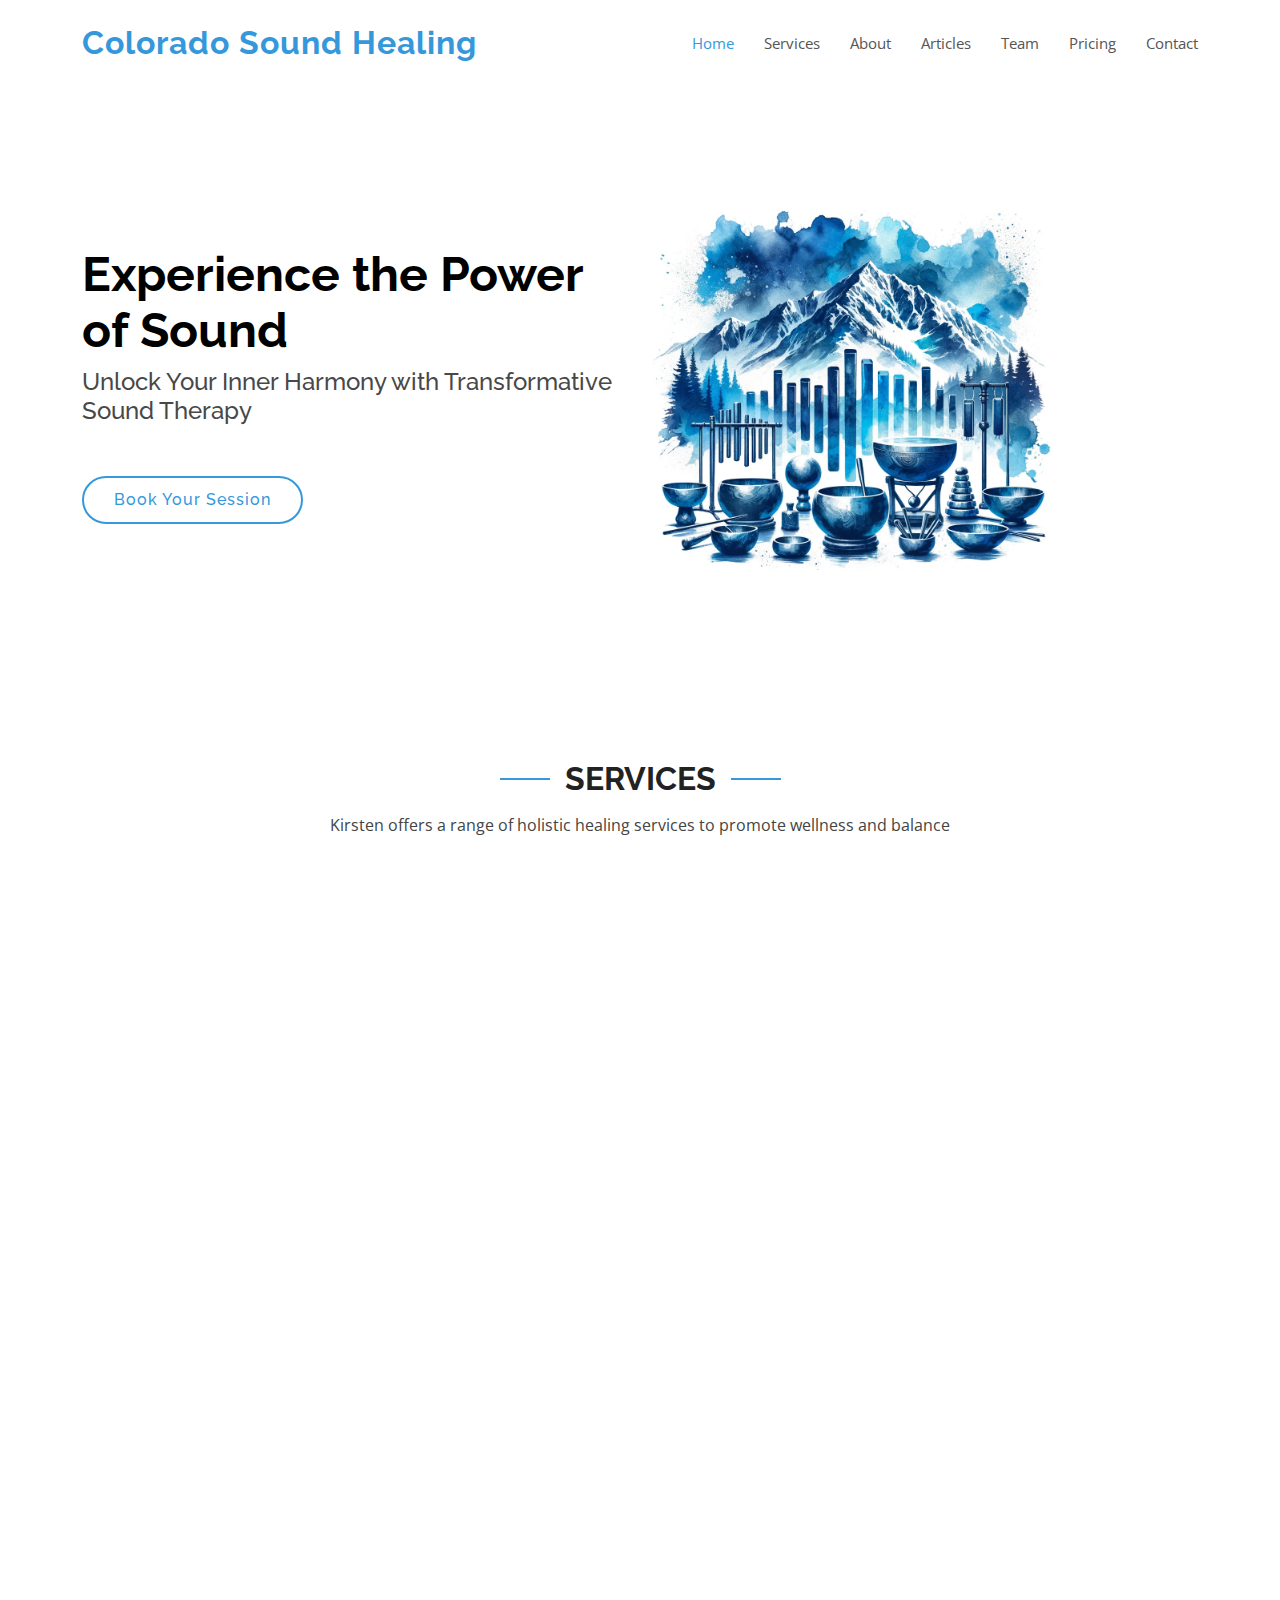
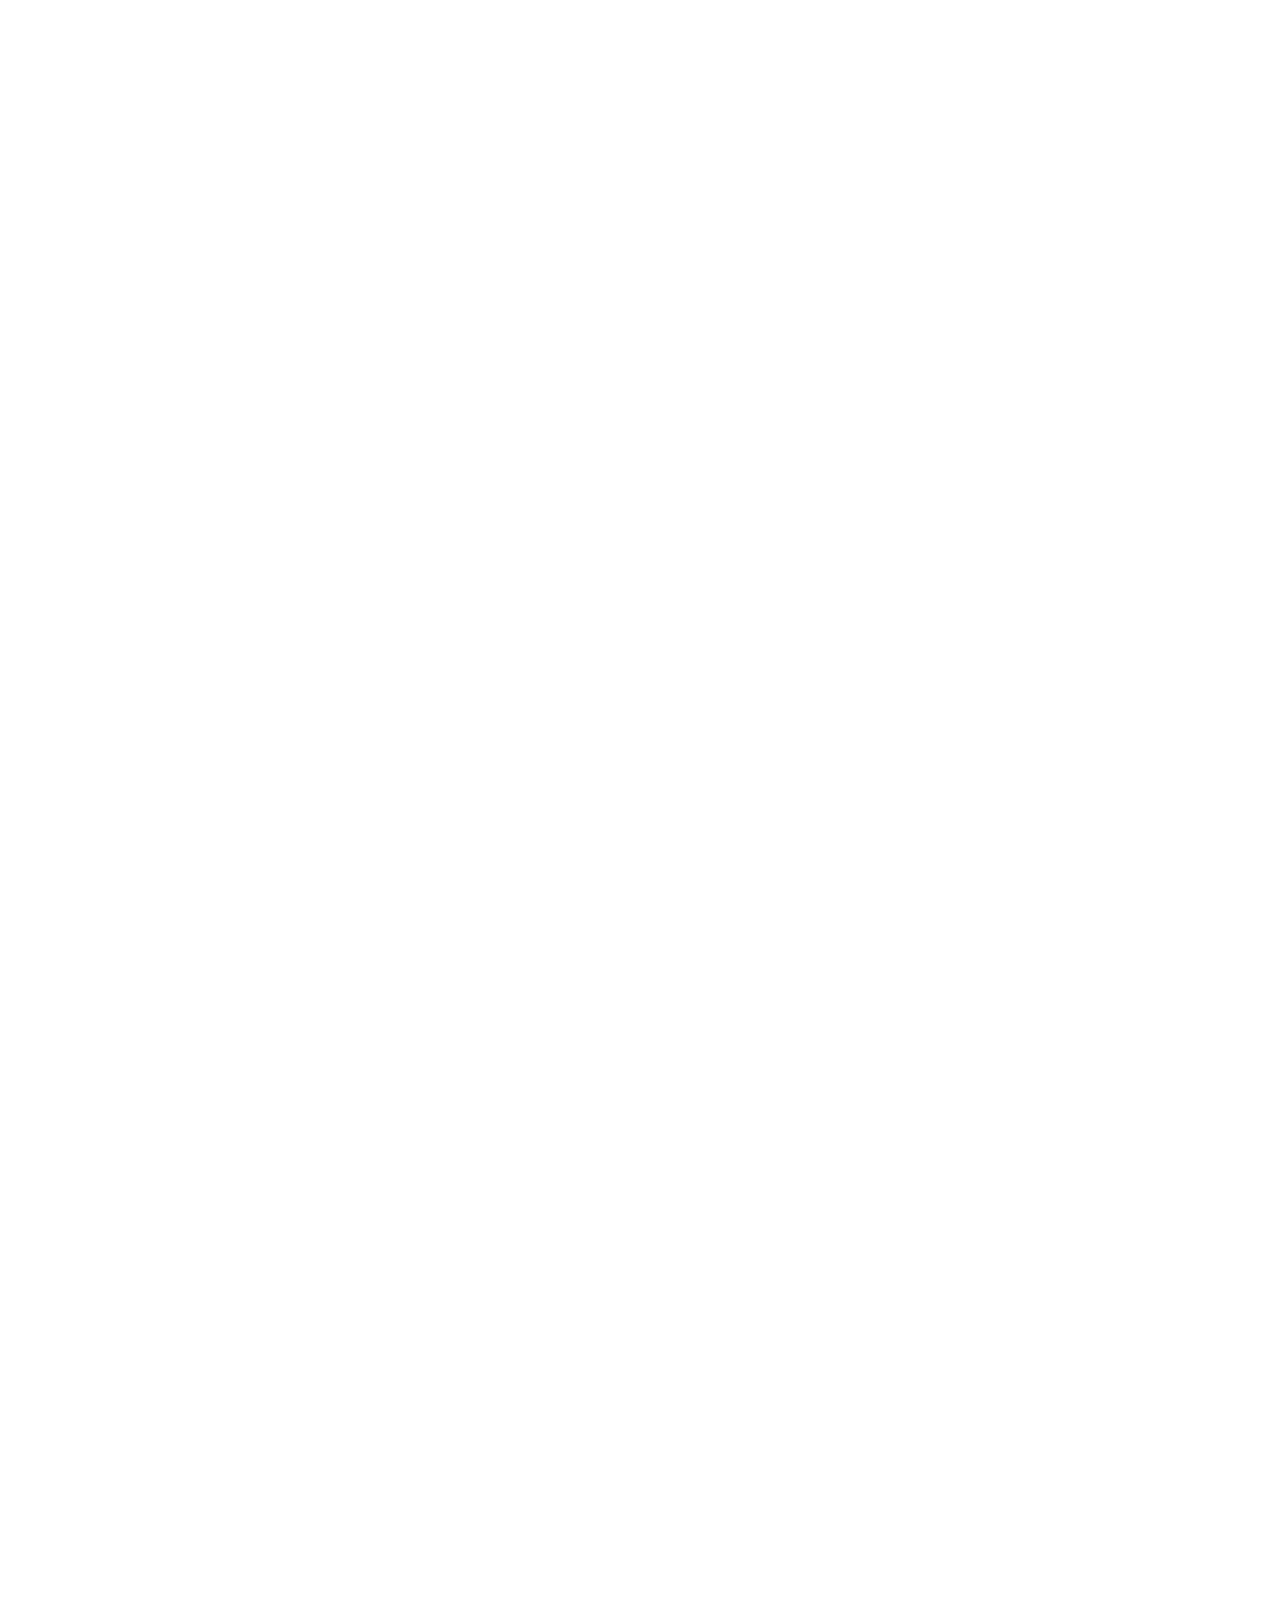
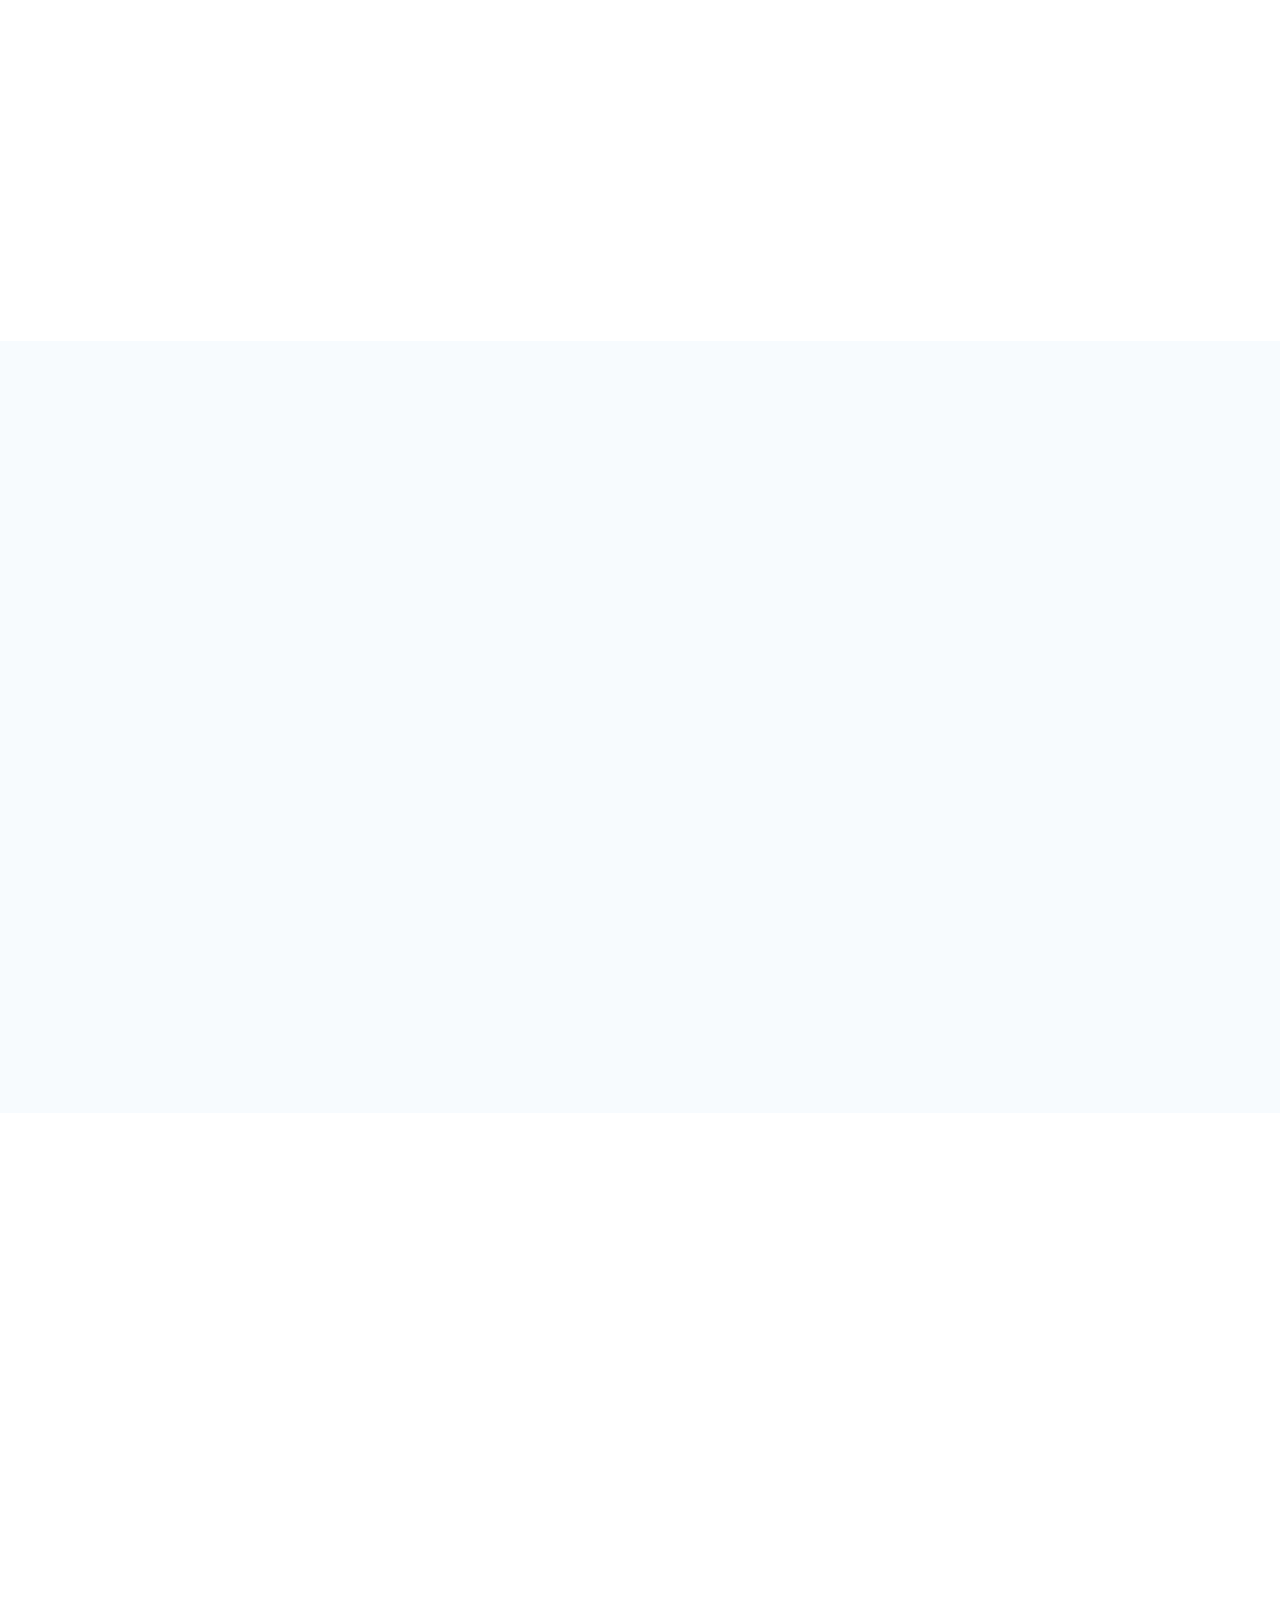
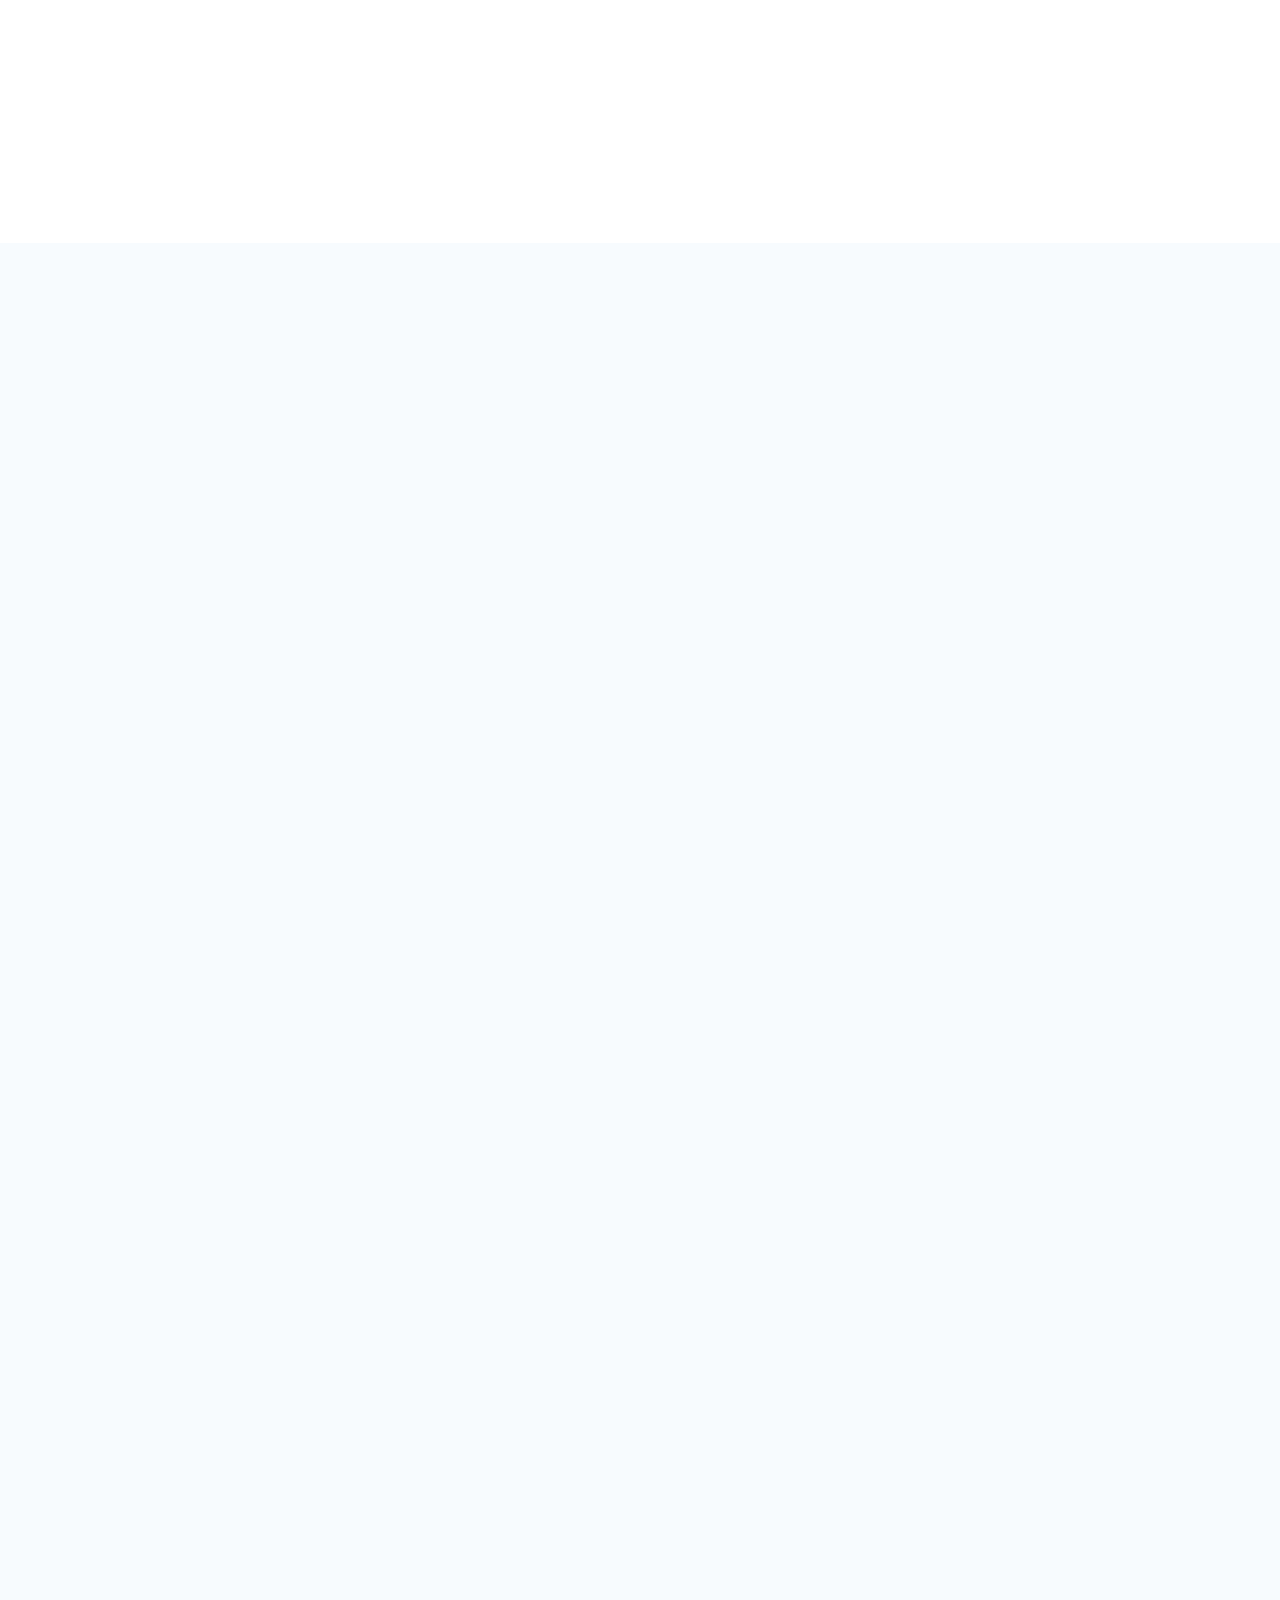
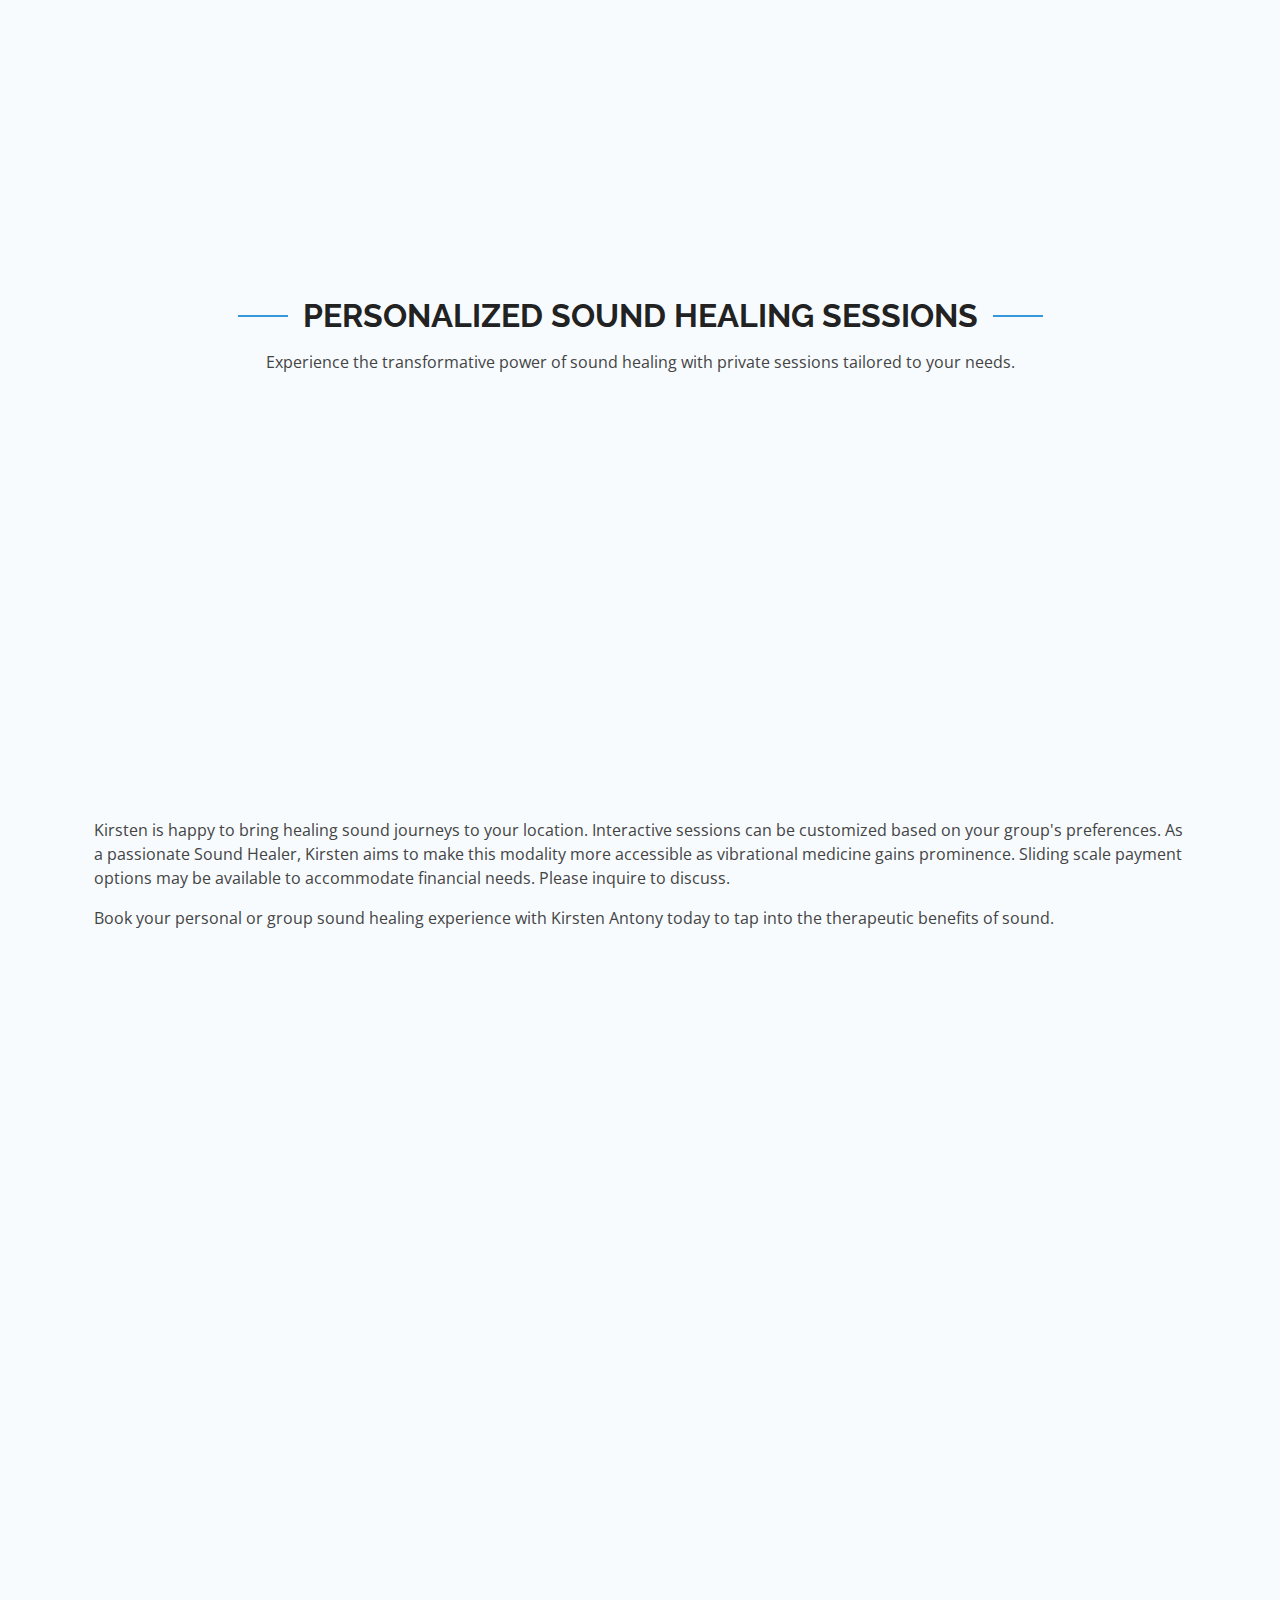
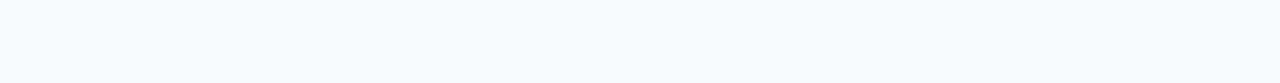
<file: index.html>
<!DOCTYPE html>
<html lang="en">

<head>
  <meta charset="utf-8">
  <meta content="width=device-width, initial-scale=1.0" name="viewport">

  <title>Vesperr Bootstrap Template - Index</title>
  <meta content="" name="description">
  <meta content="" name="keywords">

  <!-- Favicons -->
  <link href="assets/img/favi.png" rel="icon">
  <link href="assets/img/favi.png" rel="apple-touch-icon">

  <!-- Google Fonts -->
  <link href="https://fonts.googleapis.com/css?family=Open+Sans:300,300i,400,400i,600,600i,700,700i|Raleway:300,300i,400,400i,500,500i,600,600i,700,700i|Poppins:300,300i,400,400i,500,500i,600,600i,700,700i" rel="stylesheet">

  <!-- Vendor CSS Files -->
  <link href="assets/vendor/aos/aos.css" rel="stylesheet">
  <link href="assets/vendor/bootstrap/css/bootstrap.min.css" rel="stylesheet">
  <link href="assets/vendor/bootstrap-icons/bootstrap-icons.css" rel="stylesheet">
  <link href="assets/vendor/boxicons/css/boxicons.min.css" rel="stylesheet">
  <link href="assets/vendor/glightbox/css/glightbox.min.css" rel="stylesheet">
  <link href="assets/vendor/remixicon/remixicon.css" rel="stylesheet">
  <link href="assets/vendor/swiper/swiper-bundle.min.css" rel="stylesheet">

  <!-- Template Main CSS File -->
  <link href="assets/css/style.css" rel="stylesheet">

  <!DOCTYPE html>
<html lang="en">

<head>
  <meta charset="UTF-8">
  <meta name="viewport" content="width=device-width, initial-scale=1.0">
  <title>Colorado Sound Healing - Transformative Sound Therapy in the Rockies</title>
  <meta name="description" content="Experience the transformative power of sound healing with Kirsten Antony, a passionate nurse and skilled sound healer. Offering personalized sessions, group sound baths, and holistic healing services in Littleton, Colorado.">
  <meta name="keywords" content="sound healing, sound therapy, holistic healing, vibrational medicine, singing bowls, gongs, chimes, in-home foot care, complementary therapies, wellness workshops, Littleton, Colorado">
  <!-- Add other meta tags, stylesheets, and scripts here -->
</head>

<body>

  <!-- ======= Header ======= -->
  <header id="header" class="fixed-top d-flex align-items-center">
    <div class="container d-flex align-items-center justify-content-between">

      <div class="logo">
        <div class="logo">
          <h1><a href="index.html" style="font-size: 32px; color: #3498db;">Colorado Sound Healing</a></h1>
          <!-- Uncomment below if you prefer to use an image logo -->
          <!-- <a href="index.html"><img src="assets/img/logo.jpg" alt="Colorado Sound Healing Logo" class="img-fluid"></a>-->
        </div>
        <!-- Uncomment below if you prefer to use an image logo -->
        <!-- <a href="index.html"><img src="assets/img/logo.jpg" alt="Colorado Sound Healing Logo" class="img-fluid"></a>-->
      </div>

      <nav id="navbar" class="navbar">
        <ul>
          <li><a class="nav-link scrollto active" href="#hero">Home</a></li>
          <li><a class="nav-link scrollto" href="#services">Services</a></li>
          <li><a class="nav-link scrollto" href="#about">About</a></li>
          <li><a class="nav-link scrollto" href="#articles">Articles</a></li>
          <li><a class="nav-link scrollto" href="#team">Team</a></li>
          <li><a class="nav-link scrollto" href="#pricing">Pricing</a></li>
          <li><a class="nav-link scrollto" href="#contact">Contact</a></li>
        </ul>
        <i class="bi bi-list mobile-nav-toggle"></i>
      </nav><!-- .navbar -->

    </div>
  </header><!-- End Header -->

 <!-- ======= Hero Section ======= -->
<section id="hero" class="d-flex align-items-center">
  <div class="container">
    <div class="row">
      <div class="col-lg-6 pt-5 pt-lg-0 order-2 order-lg-1 d-flex flex-column justify-content-center">
        <h1 data-aos="fade-up">Experience the Power of Sound</h1>
        <h2 data-aos="fade-up" data-aos-delay="400">Unlock Your Inner Harmony with Transformative Sound Therapy</h2>
        <div data-aos="fade-up" data-aos-delay="800">
          <a href="#contact" class="btn-get-started scrollto" data-aos="fade-up" data-aos-delay="800">Book Your Session</a>
        </div>
      </div>
      <div class="col-lg-6 order-1 order-lg-2 hero-img" data-aos="zoom-out-left" data-aos-delay="200">
        <img src="assets/img/dallemain2.webp" class="img-fluid animated" alt="Sound Healing Illustration" style="max-width: 75%;">
        <main id="main">
      </div>
    </div>
  </div>
</section><!-- End Hero -->


    <!-- ======= Services Section ======= -->
    <section id="services" class="services">
      <div class="container">
        <div class="section-title" data-aos="fade-up">
          <h2>Services</h2>
          <p>Kirsten offers a range of holistic healing services to promote wellness and balance</p>
        </div>
        <div class="row">
          <div class="col-md-6 col-lg-3 d-flex align-items-stretch mb-5 mb-lg-0">
            <div class="icon-box" data-aos="fade-up" data-aos-delay="100">
              <div class="icon"><i class="bx bx-health"></i></div>
              <h4 class="title"><a href="">Sound Healing Sessions</a></h4>
              <p class="description">Experience the transformative power of sound through personalized healing sessions that incorporate singing bowls, gongs, and other instruments to promote deep relaxation and balance.</p>
            </div>
          </div>
          <div class="col-md-6 col-lg-3 d-flex align-items-stretch mb-5 mb-lg-0">
            <div class="icon-box" data-aos="fade-up" data-aos-delay="200">
              <div class="icon"><i class="bx bx-group"></i></div>
              <h4 class="title"><a href="">Group Sound Baths</a></h4>
              <p class="description">Immerse yourself in the healing vibrations of sound alongside others in a group setting. Kirsten creates a soothing and nurturing environment for collective relaxation and rejuvenation.</p>
            </div>
          </div>
          <div class="col-md-6 col-lg-3 d-flex align-items-stretch mb-5 mb-lg-0">
            <div class="icon-box" data-aos="fade-up" data-aos-delay="300">
              <div class="icon"><i class="bx bx-home-heart"></i></div>
              <h4 class="title"><a href="">In-Home Foot Care</a></h4>
              <p class="description">Kirsten brings her nursing expertise to provide compassionate and professional foot care services in the comfort of your own home, ensuring your feet stay healthy and well-maintained. She offers alternative foot care treatments such as tuning fork sessions and reflexology.</p>
            </div>
          </div>
          <div class="col-md-6 col-lg-3 d-flex align-items-stretch mb-5 mb-lg-0">
            <div class="icon-box" data-aos="fade-up" data-aos-delay="400">
              <div class="icon"><i class="bx bx-spa"></i></div>
              <h4 class="title"><a href="">Complementary Therapies</a></h4>
              <p class="description">Explore a variety of complementary healing modalities offered by Kirsten. Reflexology, Healing Touch, and guided meditation, to support your overall well-being and promote self-healing.</p>
            </div>
          </div>
        </div>
        <div class="row mt-5">
          <div class="col-md-6 col-lg-3 d-flex align-items-stretch mb-5 mb-lg-0">
            <div class="icon-box" data-aos="fade-up" data-aos-delay="500">
              <div class="icon"><i class="bx bx-walk"></i></div>
              <h4 class="title"><a href="">Wellness Workshops</a></h4>
              <p class="description">Attend engaging and informative workshops led by Kirsten, such as laughter yoga, where you can learn practical techniques and gain insights into holistic healing practices to enhance your overall well-being.</p>
            </div>
          </div>
          <div class="col-md-6 col-lg-3 d-flex align-items-stretch mb-5 mb-lg-0">
            <div class="icon-box" data-aos="fade-up" data-aos-delay="600">
              <div class="icon"><i class="bx bx-calendar-event"></i></div>
              <h4 class="title"><a href="">Private Events</a></h4>
              <p class="description">Invite Kirsten to bring the healing power of sound to your private events, such as retreats, corporate wellness programs, or special celebrations, creating a unique and memorable experience for your guests.</p>
            </div>
          </div>
        </div>
      </div>
    </section><!-- End Services Section -->

    <!-- ======= About Us Section ======= -->
    <section id="about" class="about">
      <div class="container">
        <div class="section-title" data-aos="fade-up">
          <h2>About Us</h2>
        </div>
        <div class="row content">
          <div class="col-lg-6" data-aos="fade-up" data-aos-delay="150">
            <p>
              At Colorado Sound Healing, we are passionate about sharing the profound benefits of sound therapy with our community. Our team of sound healers brings a wealth of experience and training in various sound healing modalities, including crystal singing bowls, gongs, tuning forks, and vocal toning. We believe that sound has the power to vibrate at frequencies that promote balance and alignment in the body, mind, and spirit. Our mission is to create a safe and nurturing space where individuals can experience the transformative power of sound and embark on a journey of self-discovery and healing.
            </p>
          </div>
          <div class="col-lg-6 pt-4 pt-lg-0" data-aos="fade-up" data-aos-delay="300">
            <p>
              Meet Kirsten Antony, Registered Nurse and Holistic Healing Practitioner. Kirsten Antony, RN, is a highly experienced healing arts professional with over 30 years practicing nursing and holistic medicine in the Denver-Metro area. Her passion is providing in-home foot care and alternative therapies to elderly populations.
            </p>
            <p>
              Kirsten launched Heel Your Feet in 2001, combining her nursing expertise with complementary modalities like reflexology, healing touch, herbalism and sound healing. She holds certificates in Alternative Medical Therapies, Complementary and Holistic Healing, and Sound Healing.
            </p>
            <p>
              Around 2016, Kirsten discovered the profound therapeutic potential of sound healing. She incorporates singing bowls, gongs, chimes and more to guide the body, mind and soul into deep relaxation. Kirsten finds joy in being of service and considers it her mission to bring health and healing to others.
            </p>
            <a href="#team" class="btn-learn-more">Learn More</a>
          </div>
        </div>
      </div>
    </section><!-- End About Us Section -->

    <!-- ======= Counts Section ======= -->
    <section id="counts" class="counts">
      <div class="container">
        <div class="row">
          <div class="image col-xl-5 d-flex align-items-stretch justify-content-center justify-content-xl-start" data-aos="fade-right" data-aos-delay="150">
            <img src="assets/img/aboutus.jpg" alt="Sound Healing Statistics" class="img-fluid">
          </div>
          <div class="col-xl-7 d-flex align-items-stretch pt-4 pt-xl-0" data-aos="fade-left" data-aos-delay="300">
            <div class="content d-flex flex-column justify-content-center">
              <div class="row">
                <div class="col-md-6 d-md-flex align-items-md-stretch">
                  <div class="count-box">
                    <i class="bi bi-emoji-smile"></i>
                    <span data-purecounter-start="0" data-purecounter-end="1000" data-purecounter-duration="1" class="purecounter"></span>
                    <p><strong>Clients Served</strong> Kirsten has touched the lives of numerous individuals through her compassionate care and holistic healing approach.</p>
                  </div>
                </div>
                <div class="col-md-6 d-md-flex align-items-md-stretch">
                  <div class="count-box">
                    <i class="bi bi-journal-richtext"></i>
                    <span data-purecounter-start="0" data-purecounter-end="200" data-purecounter-duration="1" class="purecounter"></span>
                    <p><strong>Sound Healing Sessions</strong> Kirsten has conducted a vast number of transformative sound healing sessions, helping clients achieve deep relaxation and inner peace.</p>
                  </div>
                </div>
                <div class="col-md-6 d-md-flex align-items-md-stretch">
                  <div class="count-box">
                    <i class="bi bi-clock"></i>
                    <span data-purecounter-start="0" data-purecounter-end="30" data-purecounter-duration="1" class="purecounter"></span>
                    <p><strong>Years of Experience</strong> With over three decades of experience in nursing and holistic healing, Kirsten brings a wealth of knowledge and expertise to her practice.</p>
                  </div>
                </div>
                <div class="col-md-6 d-md-flex align-items-md-stretch">
                  <div class="count-box">
                    <i class="bi bi-award"></i>
                    <span data-purecounter-start="0" data-purecounter-end="5" data-purecounter-duration="1" class="purecounter"></span>
                    <p><strong>Certifications</strong> Kirsten holds multiple certifications in sound healing, complementary therapies, and nursing, showcasing her dedication to continuous learning and professional development.</p>
                  </div>
                </div>
              </div>
            </div><!-- End .content-->
          </div>
        </div>
      </div>
    </section><!-- End Counts Section -->

    <!-- ======= Events Section ======= -->
    <section id="events" class="events">
      <div class="container">
        <div class="section-title" data-aos="fade-up">
          <h2>Events</h2>
          <p>Join Kirsten Antony for transformative sound journeys in Littleton, CO. These soothing sessions benefit The Ocean Conservancy, with all proceeds going to support their mission.</p>
          <p>Stay updated on upcoming sound healing events by following Kirsten on social media. You can also reach out to Kirsten directly at <a href="tel:+13036688992">303-668-8992</a> to discuss hosting your own group sound journey.</p>
          <p>Experience the therapeutic benefits of sound healing and help protect our oceans at the same time. Check Kirsten's social profiles to find the next scheduled community session.</p>
        </div>
      </div>
    </section><!-- End Events Section -->

    <!-- ======= Testimonials Section ======= -->
    <section id="testimonials" class="testimonials section-bg">
      <div class="container">
        <div class="section-title" data-aos="fade-up">
          <h2>Testimonials</h2>
          <p>Hear what clients have to say about their transformative experiences with Kirsten's sound healing sessions.</p>
        </div>
        <div class="testimonials-slider swiper" data-aos="fade-up" data-aos-delay="100">
          <div class="swiper-wrapper">
            <div class="swiper-slide">
              <div class="testimonial-wrap">
                <div class="testimonial-item">
                  <p>
                    <i class="bx bxs-quote-alt-left quote-icon-left"></i>
                    My first Sound Healing Session with Kirsten was with my eyes open often because I wanted to see what was making these sounds that was causing my insides to sparkle and feel childlike again. My second Sound Healing Session with Kirsten was with my eyes closed. I let those sparkles have their way with my breathing, my heartbeat, how it turned off the noise from the day's worries and fired my imagination with beauty and joy. Some refer to her sessions as a sound bath. For me, this is a rejuvenation of my mind and my soul. Can heaven be better than this?
                    <i class="bx bxs-quote-alt-right quote-icon-right"></i>
                  </p>
                  <h3>Earl B.</h3>
                </div>
              </div>
            </div><!-- End testimonial item -->
            <div class="swiper-slide">
              <div class="testimonial-wrap">
              <div class="testimonial-item">
              <p>
              <i class="bx bxs-quote-alt-left quote-icon-left"></i>
              Kirsten provides a beautiful sanctuary of sound to harmonize mind, body and spirit. Her interesting array of instruments are artfully played with a delicate, nurturing style. I felt feeling truly elevated and enlightened. Kirsten's powerful gift of sound healing translates into a vibrant experience!
              <i class="bx bxs-quote-alt-right quote-icon-right"></i>
              </p>
              <h3>Ann M.</h3>
              </div>
              </div>
              </div><!-- End testimonial item -->
              <div class="swiper-slide">
              <div class="testimonial-wrap">
              <div class="testimonial-item">
              <p>
              <i class="bx bxs-quote-alt-left quote-icon-left"></i>
              Fellow Vibrational beings- I have been on a journey to find my own vibrations in a noisy world. The world of "Sound baths, musical concerts, Crystal healings, drumming, healing vibrations" have captured my body, mind and spirit! Kirsten's journey of healing the world has found a special place in my heart. Her energies are changing how I am vibrating in this world. The Sound Baths she performs are filled with attention to the story of light & gentle healing. I have been to many "sound baths" and I can say from the TOP of my heart that her gentle rhythms create a healing space! Check out a concert- you will be glad you did!
              <i class="bx bxs-quote-alt-right quote-icon-right"></i>
              </p>
              <h3>Connie C.</h3>
              </div>
              </div>
              </div><!-- End testimonial item -->
              <div class="swiper-slide">
              <div class="testimonial-wrap">
              <div class="testimonial-item">
              <p>
              <i class="bx bxs-quote-alt-left quote-icon-left"></i>
              Kirsten's re-sounding vibrations of healing and meditative tones are transformative and transport me to inner spaces I normally can't access on my own. Kirsten has a special, intuitive touch as she brings into play the different sounds and tones of her bowls and gongs. Her symphony of resonances steeps me in a sound bath this is both restorative and exhilarating.
              <i class="bx bxs-quote-alt-right quote-icon-right"></i>
              </p>
              <h3>Ben M.</h3>
              </div>
              </div>
              </div><!-- End testimonial item -->
              <div class="swiper-slide">
              <div class="testimonial-wrap">
              <div class="testimonial-item">
              <p>
              <i class="bx bxs-quote-alt-left quote-icon-left"></i>
              You must experience the sound healing ceremony by Kirsten. She creates a rich and diverse sonic landscape with her incredible singing bowls, gongs, wave drum, crystal pyramids and more. Kirsten sets up each experience with a personal and collective intention so that the healing goes beyond the individual body. Each sound bath experience is both cleansing and rejuvenating on all levels. I highly recommend!
              <i class="bx bxs-quote-alt-right quote-icon-right"></i>
              </p>
              <h3>Alexis D.</h3>
              </div>
              </div>
              </div><!-- End testimonial item -->
              </div>
              <div class="swiper-pagination"></div>
              </div>
              </div>
              </section><!-- End Testimonials Section -->
<!-- ======= Article Section ======= -->
<section id="articles" class="articles">
  <div class="container">
    <div class="section-title" data-aos="fade-up">
      <h2>Articles</h2>
      <p>Explore our collection of informative and engaging articles</p>
    </div>
    <div class="row article-container" data-aos="fade-up" data-aos-delay="400">
      <div class="col-lg-4 col-md-6 article-item">
        <div class="article-wrap">
          <a href="https://www.myprimetimenews.com/exploring-energy-medicine-vocal-toning/#:~:text=Exploring%20Energy%20Medicine%3A%20Vocal%20Toning" target="_blank">
            <div class="article-img-wrap">
              <img src="assets/img/articlephotos/vocaltone.jpg" class="img-fluid article-img" alt="Exploring Energy Medicine: Vocal Toning">
            </div>
            <div class="article-info">
              <h4>Exploring Energy Medicine: Vocal Toning</h4>
            </div>
          </a>
        </div>
      </div>
      <div class="col-lg-4 col-md-6 article-item">
        <div class="article-wrap">
          <a href="https://www.myprimetimenews.com/a-holistic-approach-to-anxiety-sound-healing/" target="_blank">
            <div class="article-img-wrap">
              <img src="assets/img/articlephotos/anxiety.jpg" class="img-fluid article-img" alt="A Holistic Approach to Anxiety: Sound Healing">
            </div>
            <div class="article-info">
              <h4>A Holistic Approach to Anxiety: Sound Healing</h4>
            </div>
          </a>
        </div>
      </div>
      <div class="col-lg-4 col-md-6 article-item">
        <div class="article-wrap">
          <a href="https://www.myprimetimenews.com/reflecting-on-color-therapy/" target="_blank">
            <div class="article-img-wrap">
              <img src="assets/img/articlephotos/colortherapy.jpg" class="img-fluid article-img" alt="Reflecting on Color Therapy">
            </div>
            <div class="article-info">
              <h4>Reflecting on Color Therapy</h4>
            </div>
          </a>
        </div>
      </div>
      <div class="col-lg-4 col-md-6 article-item">
        <div class="article-wrap">
          <a href="https://www.myprimetimenews.com/demystifying-energy-medicine/" target="_blank">
            <div class="article-img-wrap">
              <img src="assets/img/articlephotos/demist.jpg" class="img-fluid article-img" alt="Demystifying Energy Medicine">
            </div>
            <div class="article-info">
              <h4>Demystifying Energy Medicine</h4>
            </div>
          </a>
        </div>
      </div>
      <div class="col-lg-4 col-md-6 article-item">
        <div class="article-wrap">
          <a href="https://www.myprimetimenews.com/sound-healing/" target="_blank">
            <div class="article-img-wrap">
              <img src="assets/img/articlephotos/soundheal.jpg" class="img-fluid article-img" alt="Sound Healing">
            </div>
            <div class="article-info">
              <h4>Sound Healing</h4>
            </div>
          </a>
        </div>
      </div>
      <div class="col-lg-4 col-md-6 article-item">
        <div class="article-wrap">
          <a href="https://www.myprimetimenews.com/category/kirsten-antony/#:~:text=WOODWORKING%20FOR%20BEGINNERS,-Kirsten%20Antony.-Flower%20Power%3A%20The" target="_blank">
            <div class="article-img-wrap">
              <img src="assets/img/articlephotos/articles.jpg" class="img-fluid article-img" alt="Kirsten Antony's Articles">
            </div>
            <div class="article-info">
              <h4>Kirsten Antony's Articles</h4>
            </div>
          </a>
        </div>
      </div>
    </div>
  </div>
</section><!-- End Article Section -->
<section id="team" class="team section-bg">
  <div class="container">

    <div class="section-title" data-aos="fade-up">
      <h2>Team</h2>
      <p></p>
    </div>

    <div class="row">
<!-- ======= Team Section ======= -->
<section id="team" class="team">
  <div class="container">
    <div class="row justify-content-center">
      <div class="col-lg-6 text-center">
        <div class="member" data-aos="fade-up" data-aos-delay="400">
          <div class="member-img">
            <img src="assets/img/tk2.jpg" class="img-fluid" alt="Kirsten Antony">
            <div class="social">
              <a href=""><i class="bi bi-twitter"></i></a>
              <a href=""><i class="bi bi-facebook"></i></a>
              <a href=""><i class="bi bi-instagram"></i></a>
              <a href=""><i class="bi bi-linkedin"></i></a>
            </div>
          </div>
          <div class="member-info">
            <h4>Kirsten Antony</h4>
            <span>Nurse and Sound Healer</span>
            <p>Kirsten Antony is a passionate and experienced nurse and sound healer with over 30 years of experience in the field. She combines her expertise in nursing with her deep knowledge of alternative therapies to provide holistic healing experiences for her clients.</p>
            <p>As a registered nurse, Kirsten has worked extensively with elderly populations, providing compassionate care and support. Her journey into sound healing began when she discovered the profound impact of vibrational medicine on the body, mind, and spirit.</p>
            <p>Kirsten's sound healing sessions incorporate a variety of instruments, including singing bowls, gongs, and chimes, to create immersive soundscapes that promote deep relaxation and inner peace. She tailors each session to the unique needs of her clients, ensuring a personalized and transformative experience.</p>
            <p>With a warm and nurturing presence, Kirsten creates a safe and supportive environment for individuals to explore the power of sound healing. She is dedicated to helping others achieve optimal well-being and believes in the innate healing capacity within each person.</p>
          </div>
        </div>
      </div>
    </div>
  </div>
</section><!-- End Team Section -->

<!-- ======= Pricing Section ======= -->
<section id="pricing" class="pricing">
  <div class="container">
    <div class="section-title">
      <h2>Personalized Sound Healing Sessions</h2>
      <p>Experience the transformative power of sound healing with private sessions tailored to your needs.</p>
    </div>
    <div class="row">
      <div class="col-lg-4 col-md-6">
        <div class="box" data-aos="zoom-in-right" data-aos-delay="200">
          <h3>Individual Sound Sessions</h3>
          <h4><sup>$</sup>120<span> / hour</span></h4>
          <ul>
            <li>Private one-on-one session</li>
            <li>Customized to your needs</li>
            <li>Deeply relaxing and rejuvenating</li>
          </ul>
          <div class="btn-wrap">
            <a href="#contact" class="btn-buy">Book Now</a>
          </div>
        </div>
      </div>
      <div class="col-lg-4 col-md-6 mt-4 mt-md-0">
        <div class="box recommended" data-aos="zoom-in" data-aos-delay="100">
          <h3>Small Group Sound Session</h3>
          <h4><sup>$</sup>200<span> / hour</span></h4>
          <ul>
            <li>For groups of 4 or more</li>
            <li>Interactive and engaging</li>
            <li>Tailored to your group's goals</li>
          </ul>
          <div class="btn-wrap">
            <a href="#contact" class="btn-buy">Book Now</a>
          </div>
        </div>
      </div>
      <div class="col-lg-4 col-md-6 mt-4 mt-lg-0">
        <div class="box" data-aos="zoom-in-left" data-aos-delay="200">
          <h3>Large Group Sound Session</h3>
          <h4><sup>$</sup>25<span> / person</span></h4>
          <ul>
            <li>For groups of 10 or more</li>
            <li>Kirsten brings sound healing to you</li>
            <li>Sliding scale options available</li>
          </ul>
          <div class="btn-wrap">
            <a href="#contact" class="btn-buy">Inquire Now</a>
          </div>
        </div>
      </div>
    </div>
    <div class="row mt-4">
      <div class="col-md-12">
        <p>Kirsten is happy to bring healing sound journeys to your location. Interactive sessions can be customized based on your group's preferences. As a passionate Sound Healer, Kirsten aims to make this modality more accessible as vibrational medicine gains prominence. Sliding scale payment options may be available to accommodate financial needs. Please inquire to discuss.</p>
        <p>Book your personal or group sound healing experience with Kirsten Antony today to tap into the therapeutic benefits of sound.</p>
      </div>
    </div>
  </div>
</section><!-- End Pricing Section -->



<!-- ======= Contact Section ======= -->
<section id="contact" class="contact">
  <div class="container">
    <div class="section-title text-center" data-aos="fade-up">
      <h2>Contact Kirsten</h2>
    </div>
    <div class="row justify-content-center">
      <div class="col-lg-6 col-md-8" data-aos="fade-up" data-aos-delay="100">
        <div class="contact-about text-center">
          <h3>+1 303-668-8992</h3>
          <p>
            As a compassionate nurse and skilled sound healer, Kirsten is dedicated to helping individuals find balance, relaxation, and inner peace. Reach out to her for personalized sound healing sessions, in-home foot care, or to inquire about group sound baths and wellness workshops.
          </p>
          <div class="social-links">
            <!-- <a href="#" class="twitter"><i class="bi bi-twitter"></i></a>-->
            <a href="https://www.facebook.com/groups/114412145023071/" class="facebook"><i class="bi bi-facebook"></i></a>
            <a href="https://www.instagram.com/soultosoleholistichealth/" class="instagram"><i class="bi bi-instagram"></i></a>
            <a href="https://www.linkedin.com/in/kirstenantony" class="linkedin"><i class="bi bi-linkedin"></i></a>
          </div>
        </div>
      </div>
    </div>
    <div class="row justify-content-center mt-4">
      <div class="col-lg-4 col-md-6" data-aos="fade-up" data-aos-delay="200">
        <div class="info text-center">
          <div>
            <i class="ri-map-pin-line"></i>
            <p>
              Littleton, Colorado<br>
              United States
            </p>
          </div>
          <div>
            <i class="ri-mail-send-line"></i>
            <p>kalacolorado@gmail.com</p>
          </div>
          <div>
            <i class="ri-phone-line"></i>
            <p>+1 303-668-8992</p>
          </div>
        </div>
      </div>
    </div>
  </div>
</section><!-- End Contact Section --><!-- End Contact Section -->
      <!--
      <div class="col-lg-5 col-md-12" data-aos="fade-up" data-aos-delay="300">
        <form action="forms/contact.php" method="post" role="form" class="php-email-form">
          <div class="form-group">
            <input type="text" name="name" class="form-control" id="name" placeholder="Your Name" required>
          </div>
          <div class="form-group">
            <input type="email" class="form-control" name="email" id="email" placeholder="Your Email" required>
          </div>
          <div class="form-group">
            <input type="text" class="form-control" name="subject" id="subject" placeholder="Subject" required>
          </div>
          <div class="form-group">
            <textarea class="form-control" name="message" rows="5" placeholder="Message" required></textarea>
          </div>
          <div class="my-3">
            <div class="loading">Loading</div>
            <div class="error-message"></div>
            <div class="sent-message">Your message has been sent. Thank you!</div>
          </div>
          <div class="text-center"><button type="submit">Send Message</button></div>
        </form>
      </div>
    </div>
  </div>
 </section><!-- End Contact Section -->

  </main><!-- End #main -->

  <!-- ======= Footer ======= 
  <footer id="footer">
    <div class="container">
      <div class="row d-flex align-items-center">
        <div class="col-lg-6 text-lg-left text-center">
          <div class="copyright">
            &copy; Copyright <strong>Vesperr</strong>. All Rights Reserved
          </div>
          <div class="credits">
            <!-- All the links in the footer should remain intact. -->
            <!-- You can delete the links only if you purchased the pro version. -->
            <!-- Licensing information: https://bootstrapmade.com/license/ -->
            <!-- Purchase the pro version with working PHP/AJAX contact form: https://bootstrapmade.com/vesperr-free-bootstrap-template/ 
            Designed by <a href="https://bootstrapmade.com/">BootstrapMade</a>
          </div>
        </div>
        <div class="col-lg-6">
          <nav class="footer-links text-lg-right text-center pt-2 pt-lg-0">
            <a href="#intro" class="scrollto">Home</a>
            <a href="#about" class="scrollto">About</a>
            <a href="#">Privacy Policy</a>
            <a href="#">Terms of Use</a>
          </nav>
        </div>
      </div>
    </div>
  </footer><!-- End Footer -->

  <a href="#" class="back-to-top d-flex align-items-center justify-content-center"><i class="bi bi-arrow-up-short"></i></a>

  <!-- Vendor JS Files -->
  <script src="assets/vendor/purecounter/purecounter_vanilla.js"></script>
  <script src="assets/vendor/aos/aos.js"></script>
  <script src="assets/vendor/bootstrap/js/bootstrap.bundle.min.js"></script>
  <script src="assets/vendor/glightbox/js/glightbox.min.js"></script>
  <script src="assets/vendor/isotope-layout/isotope.pkgd.min.js"></script>
  <script src="assets/vendor/swiper/swiper-bundle.min.js"></script>
  <script src="assets/vendor/php-email-form/validate.js"></script>

  <!-- Template Main JS File -->
  <script src="assets/js/main.js"></script>

</body>

</html>
</file>
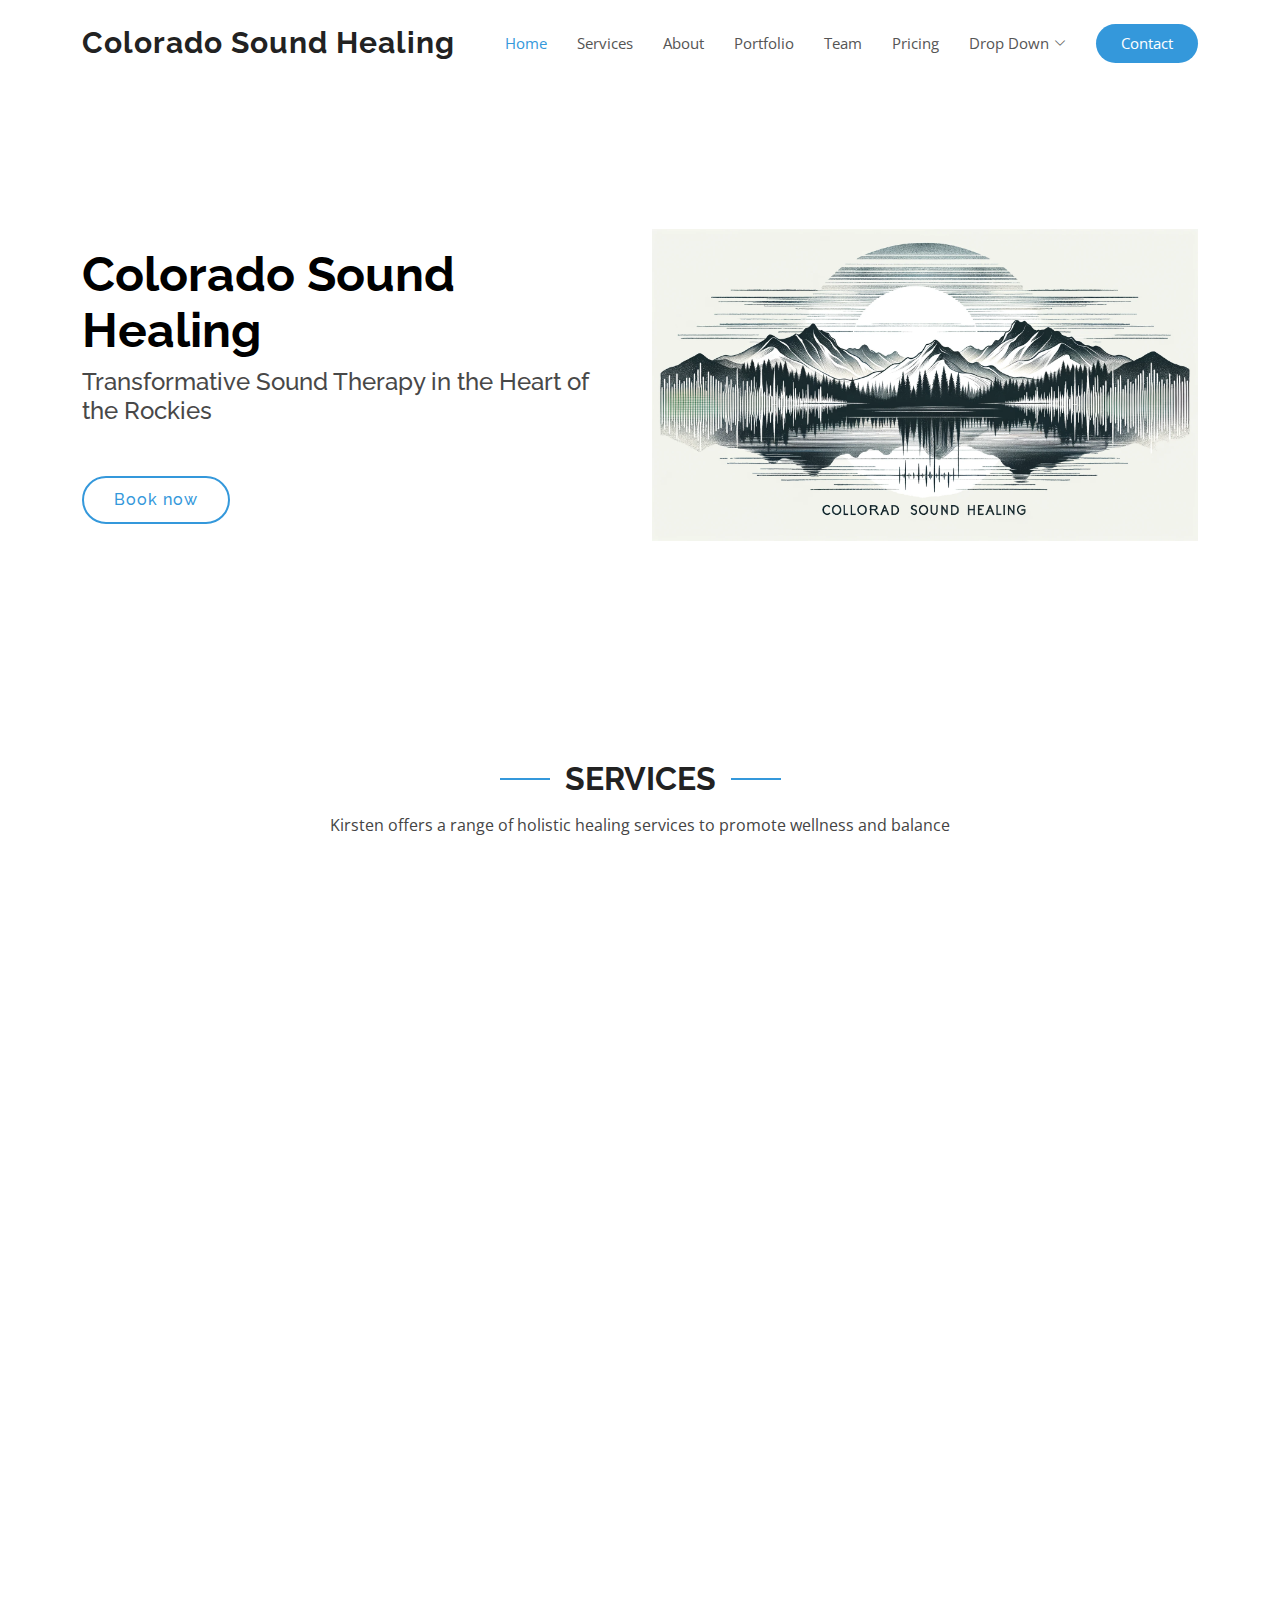
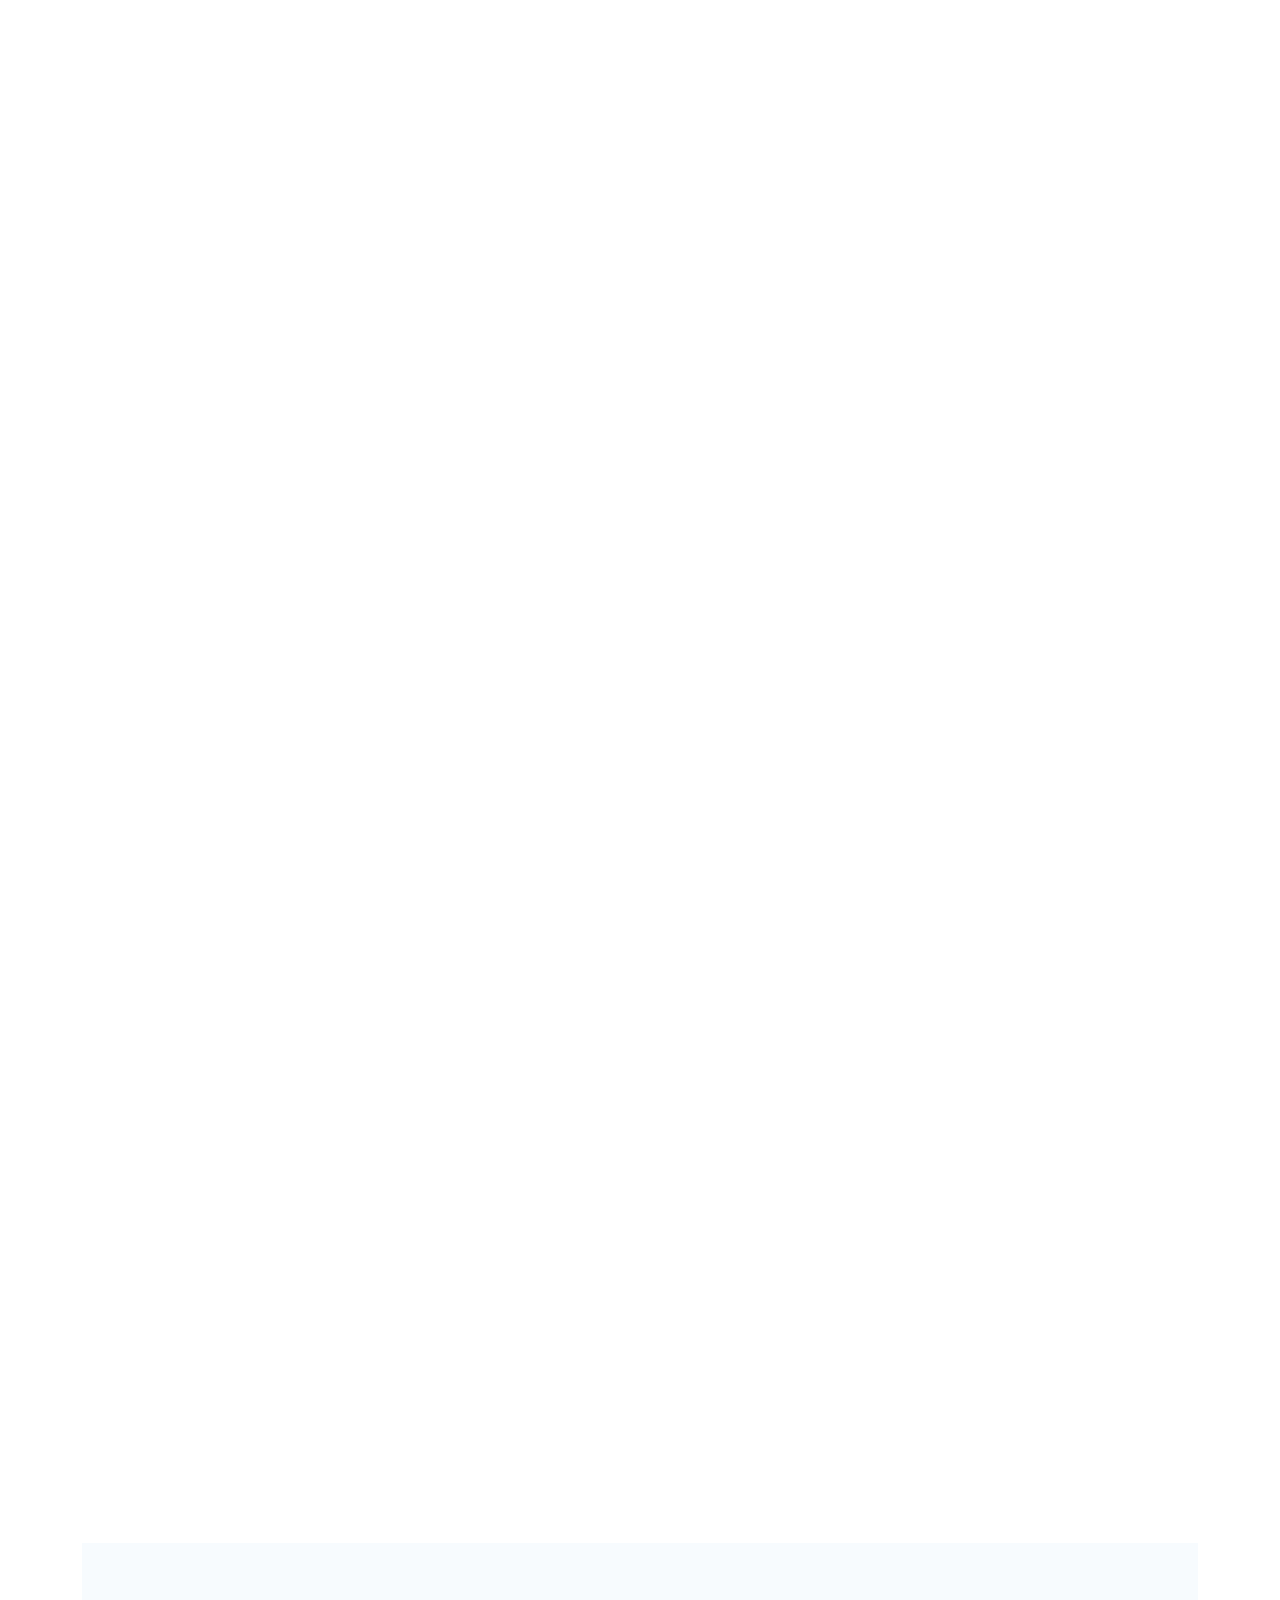
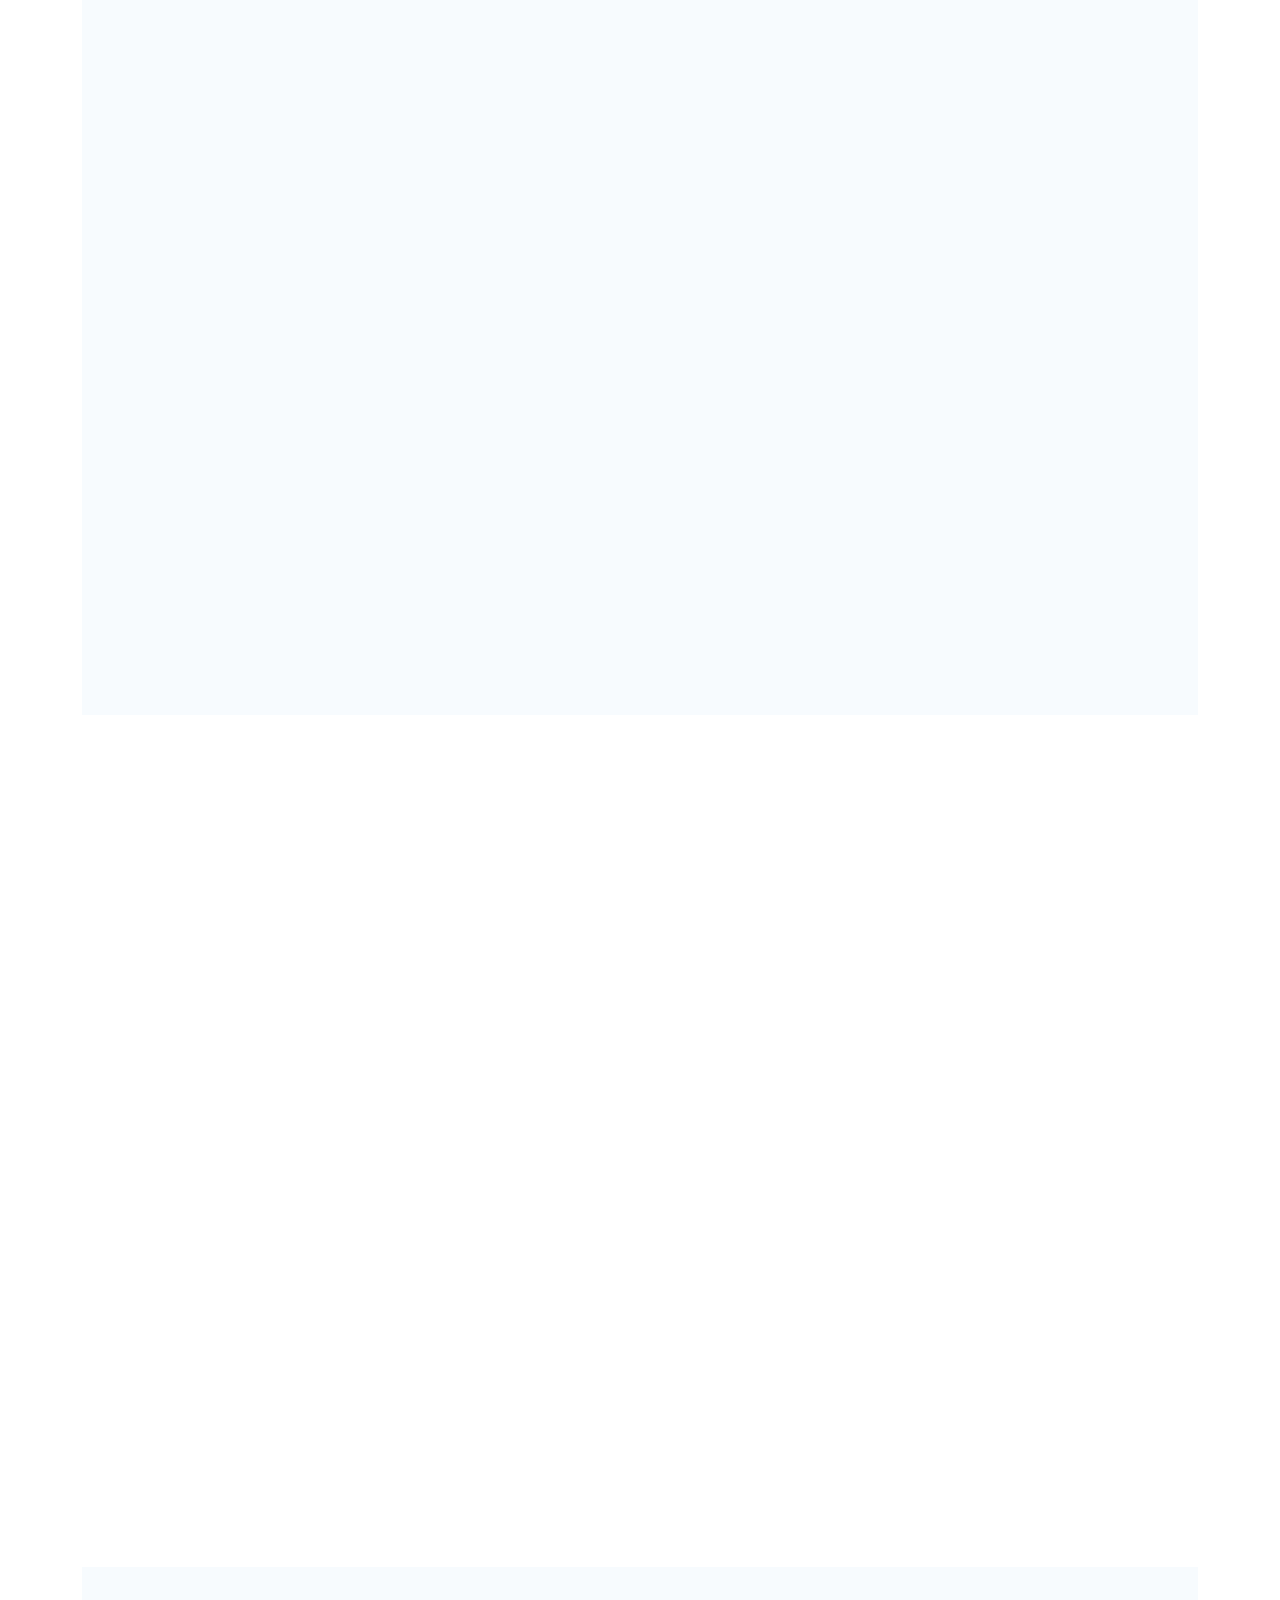
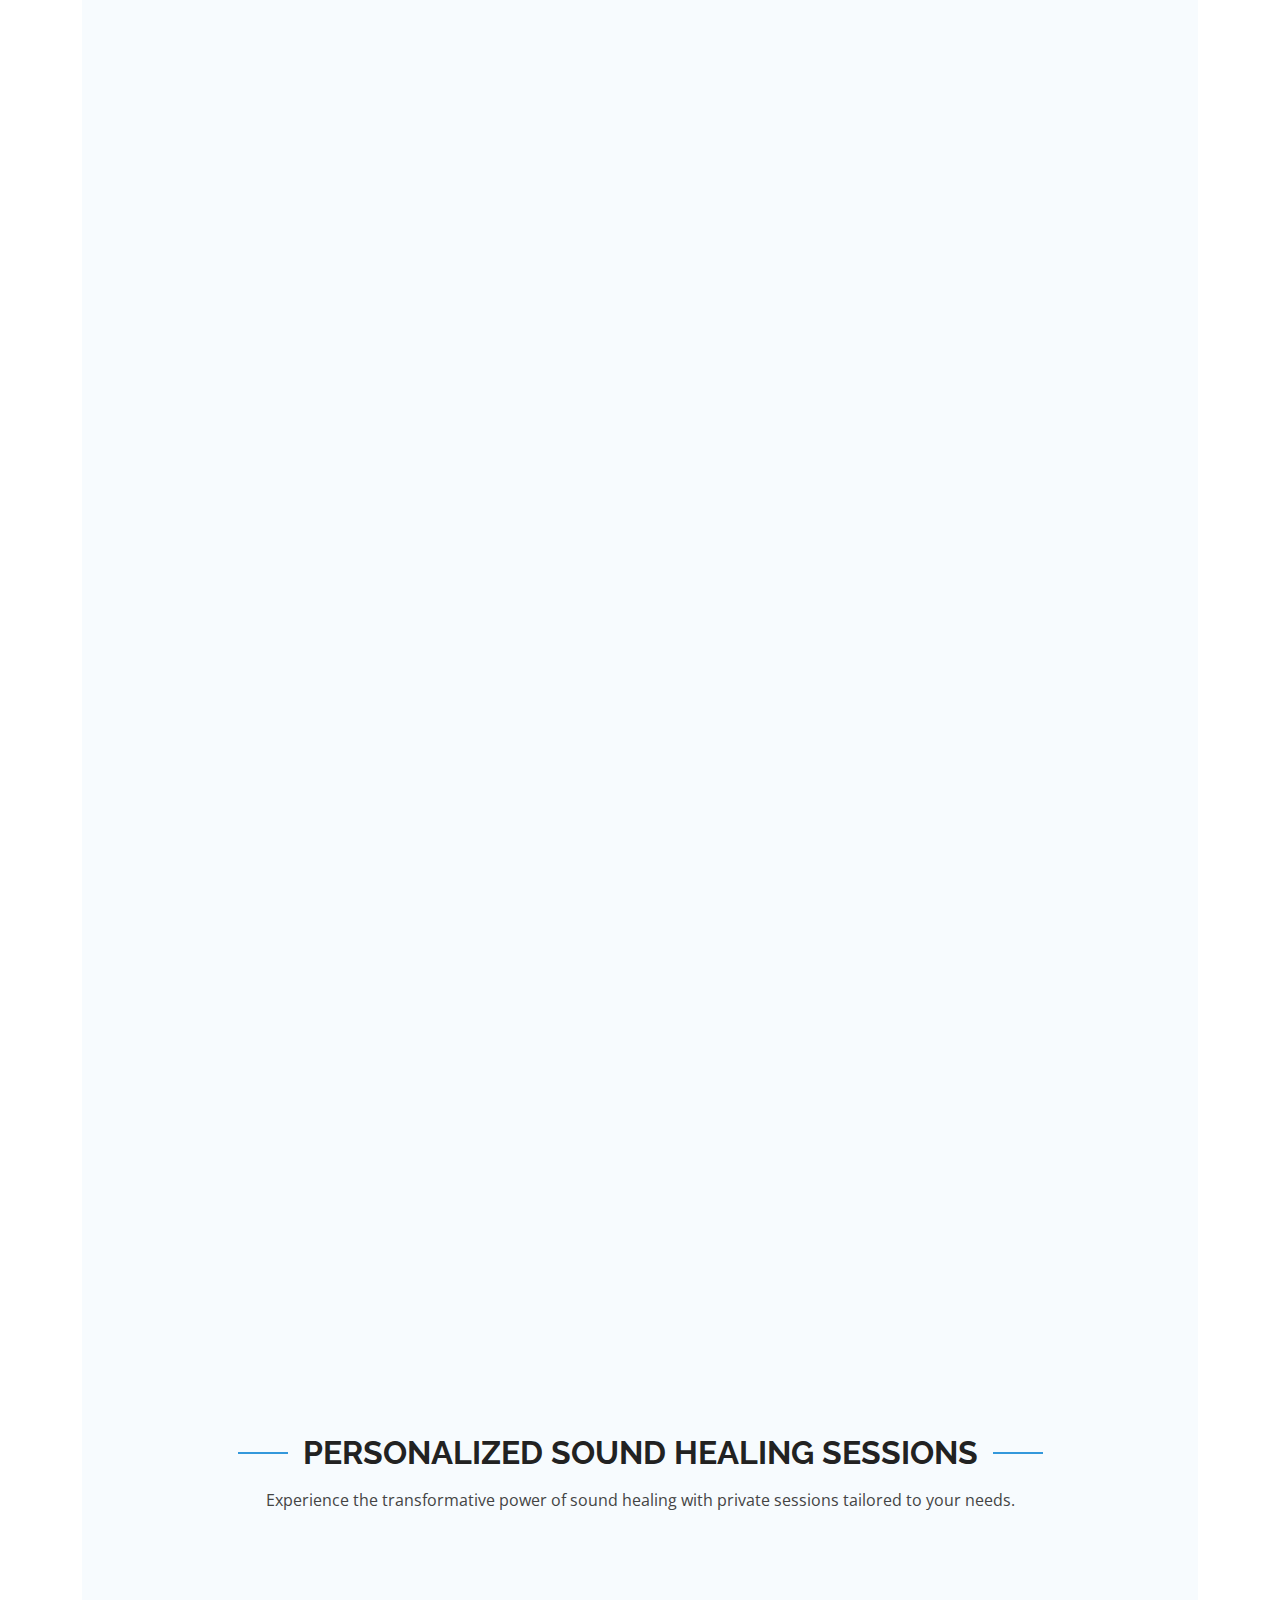
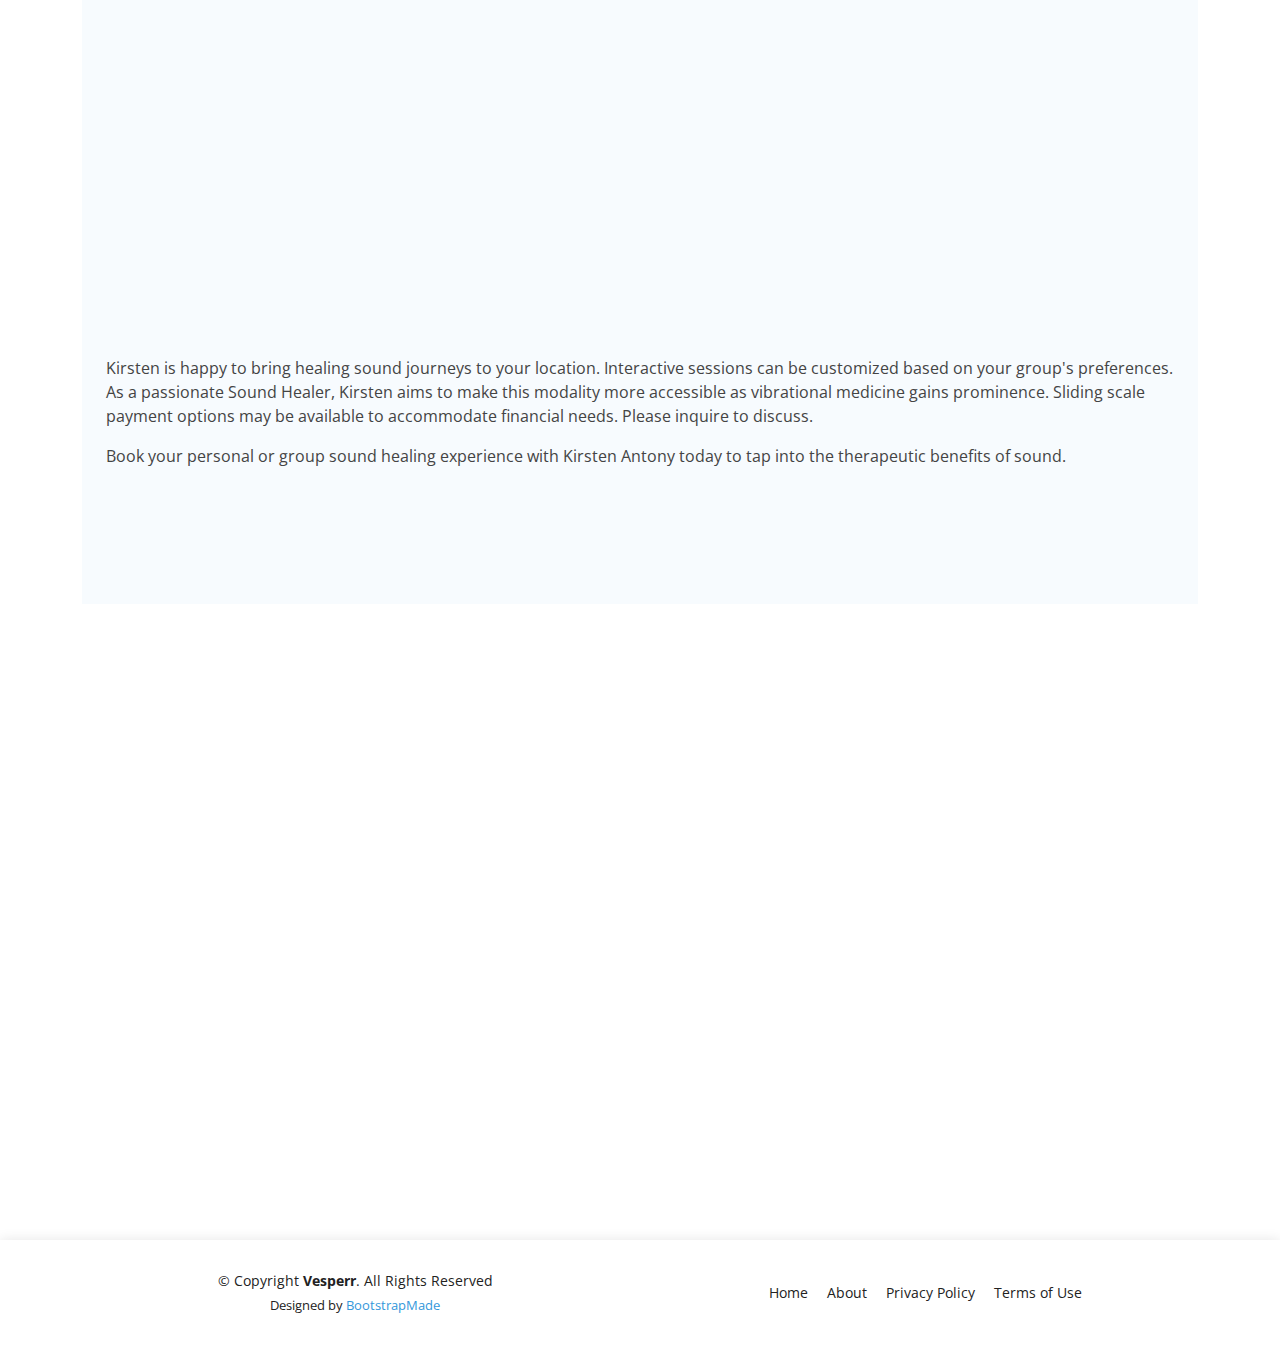
<file: index copy.html>
<!DOCTYPE html>
<html lang="en">

<head>
  <meta charset="utf-8">
  <meta content="width=device-width, initial-scale=1.0" name="viewport">

  <title>Vesperr Bootstrap Template - Index</title>
  <meta content="" name="description">
  <meta content="" name="keywords">

  <!-- Favicons -->
  <link href="assets/img/favicon.png" rel="icon">
  <link href="assets/img/apple-touch-icon.png" rel="apple-touch-icon">

  <!-- Google Fonts -->
  <link href="https://fonts.googleapis.com/css?family=Open+Sans:300,300i,400,400i,600,600i,700,700i|Raleway:300,300i,400,400i,500,500i,600,600i,700,700i|Poppins:300,300i,400,400i,500,500i,600,600i,700,700i" rel="stylesheet">

  <!-- Vendor CSS Files -->
  <link href="assets/vendor/aos/aos.css" rel="stylesheet">
  <link href="assets/vendor/bootstrap/css/bootstrap.min.css" rel="stylesheet">
  <link href="assets/vendor/bootstrap-icons/bootstrap-icons.css" rel="stylesheet">
  <link href="assets/vendor/boxicons/css/boxicons.min.css" rel="stylesheet">
  <link href="assets/vendor/glightbox/css/glightbox.min.css" rel="stylesheet">
  <link href="assets/vendor/remixicon/remixicon.css" rel="stylesheet">
  <link href="assets/vendor/swiper/swiper-bundle.min.css" rel="stylesheet">

  <!-- Template Main CSS File -->
  <link href="assets/css/style.css" rel="stylesheet">

  
</head>

<body>

  <!-- ======= Header ======= -->
  <header id="header" class="fixed-top d-flex align-items-center">
    <div class="container d-flex align-items-center justify-content-between">

      <div class="logo">
        <h1><a href="index.html">Colorado Sound Healing</a></h1>
        <!-- Uncomment below if you prefer to use an image logo 
         <a href="index.html"><img src="assets/img/logo.jpg" alt="" class="img-fluid"></a>-->
      </div>

      <nav id="navbar" class="navbar">
        <ul>
          <li><a class="nav-link scrollto active" href="#hero">Home</a></li>
          <li><a class="nav-link scrollto" href="#services">Services</a></li>
          <li><a class="nav-link scrollto" href="#about">About</a></li>

          
          <li><a class="nav-link scrollto " href="#portfolio">Portfolio</a></li>
          <li><a class="nav-link scrollto" href="#team">Team</a></li>
          <li><a class="nav-link scrollto" href="#pricing">Pricing</a></li>
          <li class="dropdown"><a href="#"><span>Drop Down</span> <i class="bi bi-chevron-down"></i></a>
            <ul>
              <li><a href="#">Drop Down 1</a></li>
              <li class="dropdown"><a href="#"><span>Deep Drop Down</span> <i class="bi bi-chevron-right"></i></a>
                <ul>
                  <li><a href="#">Deep Drop Down 1</a></li>
                  <li><a href="#">Deep Drop Down 2</a></li>
                  <li><a href="#">Deep Drop Down 3</a></li>
                  <li><a href="#">Deep Drop Down 4</a></li>
                  <li><a href="#">Deep Drop Down 5</a></li>
                </ul>
              </li>
              <li><a href="#">Drop Down 2</a></li>
              <li><a href="#">Drop Down 3</a></li>
              <li><a href="#">Drop Down 4</a></li>
            </ul>
          </li>
        
          <li><a class="getstarted scrollto" href="#about">Contact</a></li>
        </ul>
        <i class="bi bi-list mobile-nav-toggle"></i>
      </nav><!-- .navbar -->

    </div>
  </header><!-- End Header -->

  <!-- ======= Hero Section ======= -->
  <section id="hero" class="d-flex align-items-center">

    <div class="container">
      <div class="row">
        <div class="col-lg-6 pt-5 pt-lg-0 order-2 order-lg-1 d-flex flex-column justify-content-center">
          
          <h1 data-aos="fade-up">Colorado Sound Healing</h1>
          <h2 data-aos="fade-up" data-aos-delay="400">Transformative Sound Therapy in the Heart of the Rockies</h2>
          <div data-aos="fade-up" data-aos-delay="800">
            <a href="#about" class="btn-get-started scrollto">Book now</a>
          </div>
        </div>
        <div class="col-lg-6 order-1 order-lg-2 hero-img" data-aos="fade-left" data-aos-delay="200">
          <img src="assets/img/DALL3.webp" class="img-fluid animated" alt="">
        </div>
      </div>
    </div>

  </section><!-- End Hero -->

  <main id="main">

    <!-- ======= Clients Section ======= 
    <section id="clients" class="clients clients">
      <div class="container">

        <div class="row">

          <div class="col-lg-2 col-md-4 col-6">
            <img src="assets/img/clients/client-1.png" class="img-fluid" alt="" data-aos="zoom-in">
          </div>

          <div class="col-lg-2 col-md-4 col-6">
            <img src="assets/img/clients/client-2.png" class="img-fluid" alt="" data-aos="zoom-in" data-aos-delay="100">
          </div>

          <div class="col-lg-2 col-md-4 col-6">
            <img src="assets/img/clients/client-3.png" class="img-fluid" alt="" data-aos="zoom-in" data-aos-delay="200">
          </div>

          <div class="col-lg-2 col-md-4 col-6">
            <img src="assets/img/clients/client-4.png" class="img-fluid" alt="" data-aos="zoom-in" data-aos-delay="300">
          </div>

          <div class="col-lg-2 col-md-4 col-6">
            <img src="assets/img/clients/client-5.png" class="img-fluid" alt="" data-aos="zoom-in" data-aos-delay="400">
          </div>

          <div class="col-lg-2 col-md-4 col-6">
            <img src="assets/img/clients/client-6.png" class="img-fluid" alt="" data-aos="zoom-in" data-aos-delay="500">
          </div>-->

        </div>

      </div>
    </section><!-- End Clients Section -->



    <!-- ======= Services Section ======= --> <section id="services" class="services"> <div class="container"> <div class="section-title" data-aos="fade-up"> <h2>Services</h2> <p>Kirsten offers a range of holistic healing services to promote wellness and balance</p> </div> <div class="row"> <div class="col-md-6 col-lg-3 d-flex align-items-stretch mb-5 mb-lg-0"> <div class="icon-box" data-aos="fade-up" data-aos-delay="100"> <div class="icon"><i class="bx bx-health"></i></div> <h4 class="title"><a href="">Sound Healing Sessions</a></h4> <p class="description">Experience the transformative power of sound through personalized healing sessions that incorporate singing bowls, gongs, and other instruments to promote deep relaxation and balance.</p> </div> </div> <div class="col-md-6 col-lg-3 d-flex align-items-stretch mb-5 mb-lg-0"> <div class="icon-box" data-aos="fade-up" data-aos-delay="200"> <div class="icon"><i class="bx bx-group"></i></div> <h4 class="title"><a href="">Group Sound Baths</a></h4> <p class="description">Immerse yourself in the healing vibrations of sound alongside others in a group setting. Kirsten creates a soothing and nurturing environment for collective relaxation and rejuvenation.</p> </div> </div> <div class="col-md-6 col-lg-3 d-flex align-items-stretch mb-5 mb-lg-0"> <div class="icon-box" data-aos="fade-up" data-aos-delay="300"> <div class="icon"><i class="bx bx-home-heart"></i></div> <h4 class="title"><a href="">In-Home Foot Care</a></h4> <p class="description">Kirsten brings her nursing expertise to provide compassionate and professional foot care services in the comfort of your own home, ensuring your feet stay healthy and well-maintained.</p> </div> </div> <div class="col-md-6 col-lg-3 d-flex align-items-stretch mb-5 mb-lg-0"> <div class="icon-box" data-aos="fade-up" data-aos-delay="400"> <div class="icon"><i class="bx bx-spa"></i></div> <h4 class="title"><a href="">Complementary Therapies</a></h4> <p class="description">Explore a variety of complementary healing modalities offered by Kirsten, such as Reiki, healing touch, and guided meditation, to support your overall well-being and promote self-healing.</p> </div> </div> </div> <div class="row mt-5"> <div class="col-md-6 col-lg-3 d-flex align-items-stretch mb-5 mb-lg-0"> <div class="icon-box" data-aos="fade-up" data-aos-delay="500"> <div class="icon"><i class="bx bx-walk"></i></div> <h4 class="title"><a href="">Wellness Workshops</a></h4> <p class="description">Attend engaging and informative workshops led by Kirsten, where you can learn practical techniques and gain insights into holistic healing practices to enhance your overall well-being.</p> </div> </div> <div class="col-md-6 col-lg-3 d-flex align-items-stretch mb-5 mb-lg-0"> <div class="icon-box" data-aos="fade-up" data-aos-delay="600"> <div class="icon"><i class="bx bx-calendar-event"></i></div> <h4 class="title"><a href="">Private Events</a></h4> <p class="description">Invite Kirsten to bring the healing power of sound to your private events, such as retreats, corporate wellness programs, or special celebrations, creating a unique and memorable experience for your guests.</p> </div> </div> </div> </div> </section><!-- End Services Section -->
    <!-- ======= More Services Section ======= 
    <section id="more-services" class="more-services">
      <div class="container">

        <div class="row">
          <div class="col-md-6 d-flex align-items-stretch">
            <div class="card" style='background-image: url("assets/img/more-services-1.jpg");' data-aos="fade-up" data-aos-delay="100">
              <div class="card-body">
                <h5 class="card-title"><a href="">Lobira Duno</a></h5>
                <p class="card-text">Lorem ipsum dolor sit amet, consectetur elit, sed do eiusmod tempor ut labore et dolore magna aliqua.</p>
                <div class="read-more"><a href="#"><i class="bi bi-arrow-right"></i> Read More</a></div>
              </div>
            </div>
          </div>
          <div class="col-md-6 d-flex align-items-stretch mt-4 mt-md-0">
            <div class="card" style='background-image: url("assets/img/more-services-2.jpg");' data-aos="fade-up" data-aos-delay="200">
              <div class="card-body">
                <h5 class="card-title"><a href="">Limere Radses</a></h5>
                <p class="card-text">Sed ut perspiciatis unde omnis iste natus error sit voluptatem doloremque laudantium, totam rem.</p>
                <div class="read-more"><a href="#"><i class="bi bi-arrow-right"></i> Read More</a></div>
              </div>
            </div>

          </div>
          <div class="col-md-6 d-flex align-items-stretch mt-4">
            <div class="card" style='background-image: url("assets/img/more-services-3.jpg");' data-aos="fade-up" data-aos-delay="100">
              <div class="card-body">
                <h5 class="card-title"><a href="">Nive Lodo</a></h5>
                <p class="card-text">Nemo enim ipsam voluptatem quia voluptas sit aut odit aut fugit, sed quia magni dolores.</p>
                <div class="read-more"><a href="#"><i class="bi bi-arrow-right"></i> Read More</a></div>
              </div>
            </div>
          </div>
          <div class="col-md-6 d-flex align-items-stretch mt-4">
            <div class="card" style='background-image: url("assets/img/more-services-4.jpg");' data-aos="fade-up" data-aos-delay="200">
              <div class="card-body">
                <h5 class="card-title"><a href="">Pale Treda</a></h5>
                <p class="card-text">Nostrum eum sed et autem dolorum perspiciatis. Magni porro quisquam laudantium voluptatem.</p>
                <div class="read-more"><a href="#"><i class="bi bi-arrow-right"></i> Read More</a></div>
              </div>
            </div>
          </div>
        </div>

      </div>-->
    </section><!-- End More Services Section -->

    <!-- ======= About Us Section ======= -->
    <section id="about" class="about">
      <div class="container">

        <div class="section-title" data-aos="fade-up">
          <h2>About Us</h2>
        </div>

        <div class="row content">
          <div class="col-lg-6" data-aos="fade-up" data-aos-delay="150">
            <p>
              At Colorado Sound Healing, we are passionate about sharing the profound benefits of sound therapy with our community. Our team of certified sound healers brings a wealth of experience and training in various sound healing modalities, including crystal singing bowls, gongs, tuning forks, and vocal toning. We believe that sound has the power to vibrate at frequencies that promote balance and alignment in the body, mind, and spirit. Our mission is to create a safe and nurturing space where individuals can experience the transformative power of sound and embark on a journey of self-discovery and healing.
            </p>
            <ul>
              <li><i class="ri-check-double-line"></i> Ullamco laboris nisi ut aliquip ex ea commodo consequat</li>
              <li><i class="ri-check-double-line"></i> Duis aute irure dolor in reprehenderit in voluptate velit</li>
              <li><i class="ri-check-double-line"></i> Ullamco laboris nisi ut aliquip ex ea commodo consequat</li>
            </ul>
          </div>
          <div class="col-lg-6 pt-4 pt-lg-0" data-aos="fade-up" data-aos-delay="300">
            <p>
              Meet Kirsten Antony, Registered Nurse and Holistic Healing Practitioner

Kirsten Antony, RN, is a highly experienced healing arts professional with over 30 years practicing nursing and holistic medicine in the Denver-Metro area. Her passion is providing in-home foot care and alternative therapies to elderly populations.

Kirsten launched Heel Your Feet in 2001, combining her nursing expertise with complementary modalities like reflexology, healing touch, herbalism and sound healing. She holds certificates from Metro State University in Alternative Medical Therapies, Complementary and Holistic Healing, and Sound Healing.

Around 2016, Kirsten discovered the profound therapeutic potential of sound healing. She incorporates singing bowls, gongs, chimes and more to guide the body, mind and soul into deep relaxation. Kirsten finds joy in being of service and considers it her mission to bring health and healing to others.

Visit the Events or Private Sound Sessions page to learn more about Kirsten's transformative sound journeys and healing services.
            </p>
            <a href="#" class="btn-learn-more">Learn More</a>
          </div>
        </div>

      </div>
    </section><!-- End About Us Section -->

    <!-- ======= Counts Section ======= --> <section id="counts" class="counts"> <div class="container"> <div class="row"> <div class="image col-xl-5 d-flex align-items-stretch justify-content-center justify-content-xl-start" data-aos="fade-right" data-aos-delay="150"> <img src="assets/img/counts-img.svg" alt="" class="img-fluid"> </div> <div class="col-xl-7 d-flex align-items-stretch pt-4 pt-xl-0" data-aos="fade-left" data-aos-delay="300"> <div class="content d-flex flex-column justify-content-center"> <div class="row"> <div class="col-md-6 d-md-flex align-items-md-stretch"> <div class="count-box"> <i class="bi bi-emoji-smile"></i> <span data-purecounter-start="0" data-purecounter-end="1000" data-purecounter-duration="1" class="purecounter"></span> <p><strong>Clients Served</strong> Kirsten has touched the lives of numerous individuals through her compassionate care and holistic healing approach.</p> </div> </div> <div class="col-md-6 d-md-flex align-items-md-stretch"> <div class="count-box"> <i class="bi bi-journal-richtext"></i> <span data-purecounter-start="0" data-purecounter-end="500" data-purecounter-duration="1" class="purecounter"></span> <p><strong>Sound Healing Sessions</strong> Kirsten has conducted a vast number of transformative sound healing sessions, helping clients achieve deep relaxation and inner peace.</p> </div> </div> <div class="col-md-6 d-md-flex align-items-md-stretch"> <div class="count-box"> <i class="bi bi-clock"></i> <span data-purecounter-start="0" data-purecounter-end="30" data-purecounter-duration="1" class="purecounter"></span> <p><strong>Years of Experience</strong> With over three decades of experience in nursing and holistic healing, Kirsten brings a wealth of knowledge and expertise to her practice.</p> </div> </div> <div class="col-md-6 d-md-flex align-items-md-stretch"> <div class="count-box"> <i class="bi bi-award"></i> <span data-purecounter-start="0" data-purecounter-end="5" data-purecounter-duration="1" class="purecounter"></span> <p><strong>Certifications</strong> Kirsten holds multiple certifications in sound healing, complementary therapies, and nursing, showcasing her dedication to continuous learning and professional development.</p> </div> </div> </div> </div><!-- End .content--> </div> </div> </div> </section><!-- End Counts Section -->

    <!-- ======= Features Section ======= -->
    <section id="features" class="features">
      <div class="container">

        <div class="section-title" data-aos="fade-up">
          <h2>Events</h2>
          <p>Join Kirsten Antony for transformative sound journeys each month in Littleton, CO. These soothing sessions benefit The Ocean Conservancy, with all proceeds going to support their mission.

            Stay updated on upcoming sound healing events by following Kirsten on social media. You can also reach out to Kirsten directly at 303-668-8992 to discuss hosting your own group sound journey.
            
            Experience the therapeutic benefits of sound healing and help protect our oceans at the same time. Check Kirsten's social profiles to find the next scheduled community session.</p>
        </div>
<!--
        <div class="row" data-aos="fade-up" data-aos-delay="300">
          <div class="col-lg-3 col-md-4">
            <div class="icon-box">
              <i class="ri-store-line" style="color: #ffbb2c;"></i>
              <h3><a href="">Lorem Ipsum</a></h3>
            </div>
          </div>
          <div class="col-lg-3 col-md-4 mt-4 mt-md-0">
            <div class="icon-box">
              <i class="ri-bar-chart-box-line" style="color: #5578ff;"></i>
              <h3><a href="">Dolor Sitema</a></h3>
            </div>
          </div>
          <div class="col-lg-3 col-md-4 mt-4 mt-md-0">
            <div class="icon-box">
              <i class="ri-calendar-todo-line" style="color: #e80368;"></i>
              <h3><a href="">Sed perspiciatis</a></h3>
            </div>
          </div>
          <div class="col-lg-3 col-md-4 mt-4 mt-lg-0">
            <div class="icon-box">
              <i class="ri-paint-brush-line" style="color: #e361ff;"></i>
              <h3><a href="">Magni Dolores</a></h3>
            </div>
          </div>
          <div class="col-lg-3 col-md-4 mt-4">
            <div class="icon-box">
              <i class="ri-database-2-line" style="color: #47aeff;"></i>
              <h3><a href="">Nemo Enim</a></h3>
            </div>
          </div>
          <div class="col-lg-3 col-md-4 mt-4">
            <div class="icon-box">
              <i class="ri-gradienter-line" style="color: #ffa76e;"></i>
              <h3><a href="">Eiusmod Tempor</a></h3>
            </div>
          </div>
          <div class="col-lg-3 col-md-4 mt-4">
            <div class="icon-box">
              <i class="ri-file-list-3-line" style="color: #11dbcf;"></i>
              <h3><a href="">Midela Teren</a></h3>
            </div>
          </div>
          <div class="col-lg-3 col-md-4 mt-4">
            <div class="icon-box">
              <i class="ri-price-tag-2-line" style="color: #4233ff;"></i>
              <h3><a href="">Pira Neve</a></h3>
            </div>
          </div>
          <div class="col-lg-3 col-md-4 mt-4">
            <div class="icon-box">
              <i class="ri-anchor-line" style="color: #b2904f;"></i>
              <h3><a href="">Dirada Pack</a></h3>
            </div>
          </div>
          <div class="col-lg-3 col-md-4 mt-4">
            <div class="icon-box">
              <i class="ri-disc-line" style="color: #b20969;"></i>
              <h3><a href="">Moton Ideal</a></h3>
            </div>
          </div>
          <div class="col-lg-3 col-md-4 mt-4">
            <div class="icon-box">
              <i class="ri-base-station-line" style="color: #ff5828;"></i>
              <h3><a href="">Verdo Park</a></h3>
            </div>
          </div>
          <div class="col-lg-3 col-md-4 mt-4">
            <div class="icon-box">
              <i class="ri-fingerprint-line" style="color: #29cc61;"></i>
              <h3><a href="">Flavor Nivelanda</a></h3>
            </div>
          </div>
        </div>

      </div>
    </section><!-- End Features Section -->

  <!-- ======= Testimonials Section ======= --> <section id="testimonials" class="testimonials section-bg"> <div class="container"> <div class="section-title" data-aos="fade-up"> <h2>Testimonials</h2> <p>Hear what clients have to say about their transformative experiences with Kirsten's sound healing sessions.</p> </div> <div class="testimonials-slider swiper" data-aos="fade-up" data-aos-delay="100"> <div class="swiper-wrapper"> <div class="swiper-slide"> <div class="testimonial-wrap"> <div class="testimonial-item"> <p> <i class="bx bxs-quote-alt-left quote-icon-left"></i> My first Sound Healing Session with Kirsten was with my eyes open often because I wanted to see what was making these sounds that was causing my insides to sparkle and feel childlike again. My second Sound Healing Session with Kirsten was with my eyes closed. I let those sparkles have their way with my breathing, my heartbeat, how it turned off the noise from the day's worries and fired my imagination with beauty and joy. Some refer to her sessions as a sound bath. For me, this is a rejuvenation of my mind and my soul. Can heaven be better than this? <i class="bx bxs-quote-alt-right quote-icon-right"></i> </p> <h3>Earl B.</h3> </div> </div> </div><!-- End testimonial item --> <div class="swiper-slide"> <div class="testimonial-wrap"> <div class="testimonial-item"> <p> <i class="bx bxs-quote-alt-left quote-icon-left"></i> Kirsten provides a beautiful sanctuary of sound to harmonize mind, body and spirit. Her interesting array of instruments are artfully played with a delicate, nurturing style. I felt feeling truly elevated and enlightened. Kirsten's powerful gift of sound healing translates into a vibrant experience! <i class="bx bxs-quote-alt-right quote-icon-right"></i> </p> <h3>Ann M.</h3> </div> </div> </div><!-- End testimonial item --> <div class="swiper-slide"> <div class="testimonial-wrap"> <div class="testimonial-item"> <p> <i class="bx bxs-quote-alt-left quote-icon-left"></i> Fellow Vibrational beings- I have been on a journey to find my own vibrations in a noisy world. The world of "Sound baths, musical concerts, Crystal healings, drumming, healing vibrations" have captured my body, mind and spirit! Kirsten's journey of healing the world has found a special place in my heart. Her energies are changing how I am vibrating in this world. The Sound Baths she performs are filled with attention to the story of light &amp; gentle healing. I have been to many "sound baths" and I can say from the TOP of my heart that her gentle rhythms create a healing space! Check out a concert- you will be glad you did! <i class="bx bxs-quote-alt-right quote-icon-right"></i> </p> <h3>Connie C.</h3> </div> </div> </div><!-- End testimonial item --> <div class="swiper-slide"> <div class="testimonial-wrap"> <div class="testimonial-item"> <p> <i class="bx bxs-quote-alt-left quote-icon-left"></i> Kirsten's re-sounding vibrations of healing and meditative tones are transformative and transport me to inner spaces I normally can't access on my own. Kirsten has a special, intuitive touch as she brings into play the different sounds and tones of her bowls and gongs. Her symphony of resonances steeps me in a sound bath this is both restorative and exhilarating. <i class="bx bxs-quote-alt-right quote-icon-right"></i> </p> <h3>Ben M.</h3> </div> </div> </div><!-- End testimonial item --> <div class="swiper-slide"> <div class="testimonial-wrap"> <div class="testimonial-item"> <p> <i class="bx bxs-quote-alt-left quote-icon-left"></i> You must experience the sound healing ceremony by Kirsten. She creates a rich and diverse sonic landscape with her incredible singing bowls, gongs, wave drum, crystal pyramids and more. Kirsten sets up each experience with a personal and collective intention so that the healing goes beyond the individual body. Each sound bath experience is both cleansing and rejuvenating on all levels. I highly recommend! <i class="bx bxs-quote-alt-right quote-icon-right"></i> </p> <h3>Alexis D.</h3> </div> </div> </div><!-- End testimonial item --> </div> <div class="swiper-pagination"></div> </div> </div> </section><!-- End Testimonials Section -->

    <!-- ======= Article Section ======= --> <section id="articles" class="articles"> <div class="container"> <div class="section-title" data-aos="fade-up"> <h2>Articles</h2> <p>Explore our collection of informative and engaging articles</p> </div> <div class="row article-container" data-aos="fade-up" data-aos-delay="400"> <div class="col-lg-4 col-md-6 article-item"> <div class="article-wrap"> <a href="https://www.myprimetimenews.com/exploring-energy-medicine-vocal-toning/#:~:text=Exploring%20Energy%20Medicine%3A%20Vocal%20Toning" target="_blank"> <img src="assets/img/portfolio/portfolio-1.jpg" class="img-fluid" alt=""> <div class="article-info"> <h4>Exploring Energy Medicine: Vocal Toning</h4> </div> </a> </div> </div> <div class="col-lg-4 col-md-6 article-item"> <div class="article-wrap"> <a href="https://www.myprimetimenews.com/a-holistic-approach-to-anxiety-sound-healing/" target="_blank"> <img src="assets/img/portfolio/portfolio-2.jpg" class="img-fluid" alt=""> <div class="article-info"> <h4>A Holistic Approach to Anxiety: Sound Healing</h4> </div> </a> </div> </div> <div class="col-lg-4 col-md-6 article-item"> <div class="article-wrap"> <a href="https://www.myprimetimenews.com/reflecting-on-color-therapy/" target="_blank"> <img src="assets/img/portfolio/portfolio-3.jpg" class="img-fluid" alt=""> <div class="article-info"> <h4>Reflecting on Color Therapy</h4> </div> </a> </div> </div> <div class="col-lg-4 col-md-6 article-item"> <div class="article-wrap"> <a href="https://www.myprimetimenews.com/demystifying-energy-medicine/" target="_blank"> <img src="assets/img/portfolio/portfolio-4.jpg" class="img-fluid" alt=""> <div class="article-info"> <h4>Demystifying Energy Medicine</h4> </div> </a> </div> </div> <div class="col-lg-4 col-md-6 article-item"> <div class="article-wrap"> <a href="https://www.myprimetimenews.com/sound-healing/" target="_blank"> <img src="assets/img/portfolio/portfolio-5.jpg" class="img-fluid" alt=""> <div class="article-info"> <h4>Sound Healing</h4> </div> </a> </div> </div> <div class="col-lg-4 col-md-6 article-item"> <div class="article-wrap"> <a href="https://www.myprimetimenews.com/category/kirsten-antony/#:~:text=WOODWORKING%20FOR%20BEGINNERS,-Kirsten%20Antony.-Flower%20Power%3A%20The" target="_blank"> <img src="assets/img/portfolio/portfolio-6.jpg" class="img-fluid" alt=""> <div class="article-info"> <h4>Kirsten Antony's Articles</h4> </div> </a> </div> </div> </div> </div> </section><!-- End Article Section -->

    <!-- ======= Team Section ======= -->
    <section id="team" class="team section-bg">
      <div class="container">

        <div class="section-title" data-aos="fade-up">
          <h2>Team</h2>
          <p></p>
        </div>

        <div class="row">
<!--
          <div class="col-lg-3 col-md-6 d-flex align-items-stretch">
            <div class="member" data-aos="fade-up" data-aos-delay="100">
              <div class="member-img">
                <img src="assets/img/team/team-1.jpg" class="img-fluid" alt="">
                <div class="social">
                  <a href=""><i class="bi bi-twitter"></i></a>
                  <a href=""><i class="bi bi-facebook"></i></a>
                  <a href=""><i class="bi bi-instagram"></i></a>
                  <a href=""><i class="bi bi-linkedin"></i></a>
                </div>
              </div>
              <div class="member-info">
                <h4>Walter White</h4>
                <span>Chief Executive Officer</span>
              </div>
            </div>
          </div>

          <div class="col-lg-3 col-md-6 d-flex align-items-stretch">
            <div class="member" data-aos="fade-up" data-aos-delay="200">
              <div class="member-img">
                <img src="assets/img/team/team-2.jpg" class="img-fluid" alt="">
                <div class="social">
                  <a href=""><i class="bi bi-twitter"></i></a>
                  <a href=""><i class="bi bi-facebook"></i></a>
                  <a href=""><i class="bi bi-instagram"></i></a>
                  <a href=""><i class="bi bi-linkedin"></i></a>
                </div>
              </div>
              <div class="member-info">
                <h4>Sarah Jhonson</h4>
                <span>Product Manager</span>
              </div>
            </div>
          </div>

          <div class="col-lg-3 col-md-6 d-flex align-items-stretch">
            <div class="member" data-aos="fade-up" data-aos-delay="300">
              <div class="member-img">
                <img src="assets/img/team/team-3.jpg" class="img-fluid" alt="">
                <div class="social">
                  <a href=""><i class="bi bi-twitter"></i></a>
                  <a href=""><i class="bi bi-facebook"></i></a>
                  <a href=""><i class="bi bi-instagram"></i></a>
                  <a href=""><i class="bi bi-linkedin"></i></a>
                </div>
              </div>
              <div class="member-info">
                <h4>William Anderson</h4>
                <span>CTO</span>
              </div>
            </div>
          </div>
-->
<section id="team" class="team"> <div class="container"> <div class="row justify-content-center"> <div class="col-lg-6 text-center"> <div class="member" data-aos="fade-up" data-aos-delay="400"> <div class="member-img"> <img src="assets/img/team/team-4.jpg" class="img-fluid" alt=""> <div class="social"> <a href=""><i class="bi bi-twitter"></i></a> <a href=""><i class="bi bi-facebook"></i></a> <a href=""><i class="bi bi-instagram"></i></a> <a href=""><i class="bi bi-linkedin"></i></a> </div> </div> <div class="member-info"> <h4>Kirsten Antony</h4> <span>Nurse and Sound Healer</span> <p>Kirsten Antony is a passionate and experienced nurse and sound healer with over 30 years of experience in the field. She combines her expertise in nursing with her deep knowledge of alternative therapies to provide holistic healing experiences for her clients.</p> <p>As a registered nurse, Kirsten has worked extensively with elderly populations, providing compassionate care and support. Her journey into sound healing began when she discovered the profound impact of vibrational medicine on the body, mind, and spirit.</p> <p>Kirsten's sound healing sessions incorporate a variety of instruments, including singing bowls, gongs, and chimes, to create immersive soundscapes that promote deep relaxation and inner peace. She tailors each session to the unique needs of her clients, ensuring a personalized and transformative experience.</p> <p>With a warm and nurturing presence, Kirsten creates a safe and supportive environment for individuals to explore the power of sound healing. She is dedicated to helping others achieve optimal well-being and believes in the innate healing capacity within each person.</p> </div> </div> </div> </div> </div> </section><!-- End Team Section -->
<!-- ======= Pricing Section ======= --> <section id="pricing" class="pricing"> <div class="container"> <div class="section-title"> <h2>Personalized Sound Healing Sessions</h2> <p>Experience the transformative power of sound healing with private sessions tailored to your needs.</p> </div> <div class="row"> <div class="col-lg-4 col-md-6"> <div class="box" data-aos="zoom-in-right" data-aos-delay="200"> <h3>Individual Sound Sessions</h3> <h4><sup>$</sup>120<span> / hour</span></h4> <ul> <li>Private one-on-one session</li> <li>Customized to your needs</li> <li>Deeply relaxing and rejuvenating</li> </ul> <div class="btn-wrap"> <a href="#" class="btn-buy">Book Now</a> </div> </div> </div> <div class="col-lg-4 col-md-6 mt-4 mt-md-0"> <div class="box recommended" data-aos="zoom-in" data-aos-delay="100"> <h3>Small Group Sound Session</h3> <h4><sup>$</sup>200<span> / hour</span></h4> <ul> <li>For groups of 4 or more</li> <li>Interactive and engaging</li> <li>Tailored to your group's goals</li> </ul> <div class="btn-wrap"> <a href="#" class="btn-buy">Book Now</a> </div> </div> </div> <div class="col-lg-4 col-md-6 mt-4 mt-lg-0"> <div class="box" data-aos="zoom-in-left" data-aos-delay="200"> <h3>Large Group Sound Session</h3> <h4><sup>$</sup>25<span> / person</span></h4> <ul> <li>For groups of 10 or more</li> <li>Kirsten brings sound healing to you</li> <li>Sliding scale options available</li> </ul> <div class="btn-wrap"> <a href="#" class="btn-buy">Inquire Now</a> </div> </div> </div> </div> <div class="row mt-4"> <div class="col-md-12"> <p>Kirsten is happy to bring healing sound journeys to your location. Interactive sessions can be customized based on your group's preferences. As a passionate Sound Healer, Kirsten aims to make this modality more accessible as vibrational medicine gains prominence. Sliding scale payment options may be available to accommodate financial needs. Please inquire to discuss.</p> <p>Book your personal or group sound healing experience with Kirsten Antony today to tap into the therapeutic benefits of sound.</p> </div> </div> </div> </section><!-- End Pricing Section -->

    <!-- ======= F.A.Q Section ======= --><!--
    <section id="faq" class="faq">
      <div class="container">

        <div class="section-title" data-aos="fade-up">
          <h2>Frequently Asked Questions</h2>
        </div>

        <div class="row faq-item d-flex align-items-stretch" data-aos="fade-up" data-aos-delay="100">
          <div class="col-lg-5">
            <i class="ri-question-line"></i>
            <h4>Non consectetur a erat nam at lectus urna duis?</h4>
          </div>
          <div class="col-lg-7">
            <p>
              Feugiat pretium nibh ipsum consequat. Tempus iaculis urna id volutpat lacus laoreet non curabitur gravida. Venenatis lectus magna fringilla urna porttitor rhoncus dolor purus non.
            </p>
          </div>
        </div>End F.A.Q Item

        <div class="row faq-item d-flex align-items-stretch" data-aos="fade-up" data-aos-delay="200">
          <div class="col-lg-5">
            <i class="ri-question-line"></i>
            <h4>Feugiat scelerisque varius morbi enim nunc faucibus a pellentesque?</h4>
          </div>
          <div class="col-lg-7">
            <p>
              Dolor sit amet consectetur adipiscing elit pellentesque habitant morbi. Id interdum velit laoreet id donec ultrices. Fringilla phasellus faucibus scelerisque eleifend donec pretium. Est pellentesque elit ullamcorper dignissim.
            </p>
          </div>
        </div><!-- End F.A.Q Item

        <div class="row faq-item d-flex align-items-stretch" data-aos="fade-up" data-aos-delay="300">
          <div class="col-lg-5">
            <i class="ri-question-line"></i>
            <h4>Dolor sit amet consectetur adipiscing elit pellentesque habitant morbi?</h4>
          </div>
          <div class="col-lg-7">
            <p>
              Eleifend mi in nulla posuere sollicitudin aliquam ultrices sagittis orci. Faucibus pulvinar elementum integer enim. Sem nulla pharetra diam sit amet nisl suscipit. Rutrum tellus pellentesque eu tincidunt. Lectus urna duis convallis convallis tellus.
            </p>
          </div>
        </div><!-- End F.A.Q Item

        <div class="row faq-item d-flex align-items-stretch" data-aos="fade-up" data-aos-delay="400">
          <div class="col-lg-5">
            <i class="ri-question-line"></i>
            <h4>Ac odio tempor orci dapibus. Aliquam eleifend mi in nulla?</h4>
          </div>
          <div class="col-lg-7">
            <p>
              Aperiam itaque sit optio et deleniti eos nihil quidem cumque. Voluptas dolorum accusantium sunt sit enim. Provident consequuntur quam aut reiciendis qui rerum dolorem sit odio. Repellat assumenda soluta sunt pariatur error doloribus fuga.
            </p>
          </div>
        </div><!-- End F.A.Q Item

        <div class="row faq-item d-flex align-items-stretch" data-aos="fade-up" data-aos-delay="500">
          <div class="col-lg-5">
            <i class="ri-question-line"></i>
            <h4>Tempus quam pellentesque nec nam aliquam sem et tortor consequat?</h4>
          </div>
          <div class="col-lg-7">
            <p>
              Molestie a iaculis at erat pellentesque adipiscing commodo. Dignissim suspendisse in est ante in. Nunc vel risus commodo viverra maecenas accumsan. Sit amet nisl suscipit adipiscing bibendum est. Purus gravida quis blandit turpis cursus in
            </p>
          </div>
        </div><!-- End F.A.Q Item-->

      </div>
    </section><!-- End F.A.Q Section -->

   <!-- ======= Contact Section ======= -->
<section id="contact" class="contact">
  <div class="container">
    <div class="section-title" data-aos="fade-up">
      <h2>Contact Kirsten</h2>
    </div>
    <div class="row">
      <div class="col-lg-4 col-md-6" data-aos="fade-up" data-aos-delay="100">
        <div class="contact-about">
          <h3>Kirsten Antony</h3>
          <p>As a compassionate nurse and skilled sound healer, Kirsten is dedicated to helping individuals find balance, relaxation, and inner peace. Reach out to her for personalized sound healing sessions, in-home foot care, or to inquire about group sound baths and wellness workshops.</p>
          <div class="social-links">
            <a href="#" class="twitter"><i class="bi bi-twitter"></i></a>
            <a href="#" class="facebook"><i class="bi bi-facebook"></i></a>
            <a href="#" class="instagram"><i class="bi bi-instagram"></i></a>
            <a href="#" class="linkedin"><i class="bi bi-linkedin"></i></a>
          </div>
        </div>
      </div>
      <div class="col-lg-3 col-md-6 mt-4 mt-md-0" data-aos="fade-up" data-aos-delay="200">
        <div class="info">
          <div>
            <i class="ri-map-pin-line"></i>
            <p>Littleton, Colorado<br>United States</p>
          </div>
          <div>
            <i class="ri-mail-send-line"></i>
            <p>info@kirstenantony.com</p>
          </div>
          <div>
            <i class="ri-phone-line"></i>
            <p>+1 303-668-8992</p>
          </div>
        </div>
      </div>
      <div class="col-lg-5 col-md-12" data-aos="fade-up" data-aos-delay="300">
        <form action="forms/contact.php" method="post" role="form" class="php-email-form">
          <div class="form-group">
            <input type="text" name="name" class="form-control" id="name" placeholder="Your Name" required>
          </div>
          <div class="form-group">
            <input type="email" class="form-control" name="email" id="email" placeholder="Your Email" required>
          </div>
          <div class="form-group">
            <input type="text" class="form-control" name="subject" id="subject" placeholder="Subject" required>
          </div>
          <div class="form-group">
            <textarea class="form-control" name="message" rows="5" placeholder="Message" required></textarea>
          </div>
          <div class="my-3">
            <div class="loading">Loading</div>
            <div class="error-message"></div>
            <div class="sent-message">Your message has been sent. Thank you!</div>
          </div>
          <div class="text-center"><button type="submit">Send Message</button></div>
        </form>
      </div>
    </div>
  </div>
 </section><!-- End Contact Section -->

  </main><!-- End #main -->

  <!-- ======= Footer ======= -->
  <footer id="footer">
    <div class="container">
      <div class="row d-flex align-items-center">
        <div class="col-lg-6 text-lg-left text-center">
          <div class="copyright">
            &copy; Copyright <strong>Vesperr</strong>. All Rights Reserved
          </div>
          <div class="credits">
            <!-- All the links in the footer should remain intact. -->
            <!-- You can delete the links only if you purchased the pro version. -->
            <!-- Licensing information: https://bootstrapmade.com/license/ -->
            <!-- Purchase the pro version with working PHP/AJAX contact form: https://bootstrapmade.com/vesperr-free-bootstrap-template/ -->
            Designed by <a href="https://bootstrapmade.com/">BootstrapMade</a>
          </div>
        </div>
        <div class="col-lg-6">
          <nav class="footer-links text-lg-right text-center pt-2 pt-lg-0">
            <a href="#intro" class="scrollto">Home</a>
            <a href="#about" class="scrollto">About</a>
            <a href="#">Privacy Policy</a>
            <a href="#">Terms of Use</a>
          </nav>
        </div>
      </div>
    </div>
  </footer><!-- End Footer -->

  <a href="#" class="back-to-top d-flex align-items-center justify-content-center"><i class="bi bi-arrow-up-short"></i></a>

  <!-- Vendor JS Files -->
  <script src="assets/vendor/purecounter/purecounter_vanilla.js"></script>
  <script src="assets/vendor/aos/aos.js"></script>
  <script src="assets/vendor/bootstrap/js/bootstrap.bundle.min.js"></script>
  <script src="assets/vendor/glightbox/js/glightbox.min.js"></script>
  <script src="assets/vendor/isotope-layout/isotope.pkgd.min.js"></script>
  <script src="assets/vendor/swiper/swiper-bundle.min.js"></script>
  <script src="assets/vendor/php-email-form/validate.js"></script>

  <!-- Template Main JS File -->
  <script src="assets/js/main.js"></script>

</body>

</html>
</file>
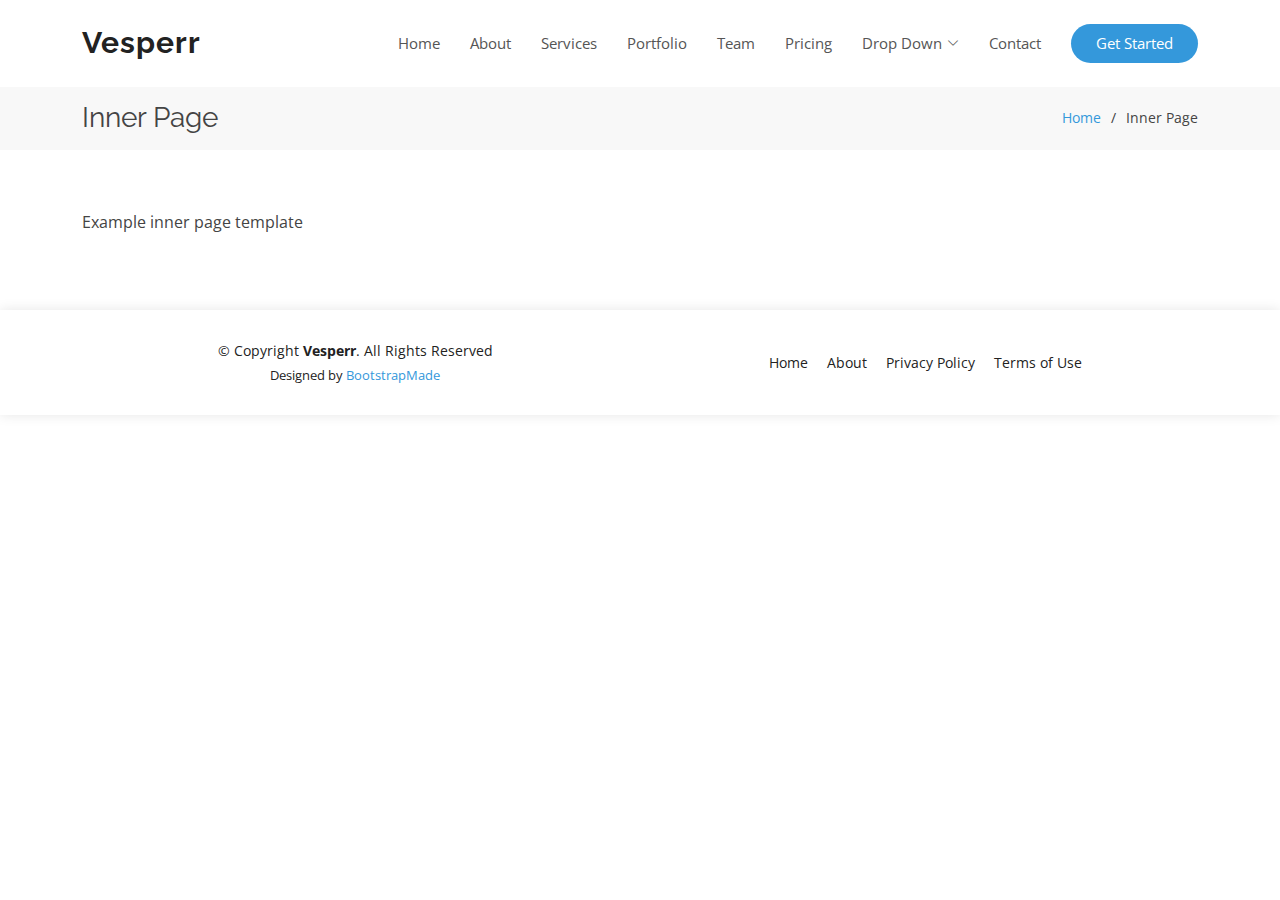
<file: inner-page.html>
<!DOCTYPE html>
<html lang="en">

<head>
  <meta charset="utf-8">
  <meta content="width=device-width, initial-scale=1.0" name="viewport">

  <title>Inner Page - Vesperr Bootstrap Template</title>
  <meta content="" name="description">
  <meta content="" name="keywords">

  <!-- Favicons -->
  <link href="assets/img/favicon.png" rel="icon">
  <link href="assets/img/apple-touch-icon.png" rel="apple-touch-icon">

  <!-- Google Fonts -->
  <link href="https://fonts.googleapis.com/css?family=Open+Sans:300,300i,400,400i,600,600i,700,700i|Raleway:300,300i,400,400i,500,500i,600,600i,700,700i|Poppins:300,300i,400,400i,500,500i,600,600i,700,700i" rel="stylesheet">

  <!-- Vendor CSS Files -->
  <link href="assets/vendor/aos/aos.css" rel="stylesheet">
  <link href="assets/vendor/bootstrap/css/bootstrap.min.css" rel="stylesheet">
  <link href="assets/vendor/bootstrap-icons/bootstrap-icons.css" rel="stylesheet">
  <link href="assets/vendor/boxicons/css/boxicons.min.css" rel="stylesheet">
  <link href="assets/vendor/glightbox/css/glightbox.min.css" rel="stylesheet">
  <link href="assets/vendor/remixicon/remixicon.css" rel="stylesheet">
  <link href="assets/vendor/swiper/swiper-bundle.min.css" rel="stylesheet">

  <!-- Template Main CSS File -->
  <link href="assets/css/style.css" rel="stylesheet">

  <!-- =======================================================
  * Template Name: Vesperr
  * Template URL: https://bootstrapmade.com/vesperr-free-bootstrap-template/
  * Updated: Mar 17 2024 with Bootstrap v5.3.3
  * Author: BootstrapMade.com
  * License: https://bootstrapmade.com/license/
  ======================================================== -->
</head>

<body>

  <!-- ======= Header ======= -->
  <header id="header" class="fixed-top d-flex align-items-center">
    <div class="container d-flex align-items-center justify-content-between">

      <div class="logo">
        <h1><a href="index.html">Vesperr</a></h1>
        <!-- Uncomment below if you prefer to use an image logo -->
        <!-- <a href="index.html"><img src="assets/img/logo.png" alt="" class="img-fluid"></a>-->
      </div>

      <nav id="navbar" class="navbar">
        <ul>
          <li><a class="nav-link scrollto " href="#hero">Home</a></li>
          <li><a class="nav-link scrollto" href="#about">About</a></li>
          <li><a class="nav-link scrollto" href="#services">Services</a></li>
          <li><a class="nav-link scrollto " href="#portfolio">Portfolio</a></li>
          <li><a class="nav-link scrollto" href="#team">Team</a></li>
          <li><a class="nav-link scrollto" href="#pricing">Pricing</a></li>
          <li class="dropdown"><a href="#"><span>Drop Down</span> <i class="bi bi-chevron-down"></i></a>
            <ul>
              <li><a href="#">Drop Down 1</a></li>
              <li class="dropdown"><a href="#"><span>Deep Drop Down</span> <i class="bi bi-chevron-right"></i></a>
                <ul>
                  <li><a href="#">Deep Drop Down 1</a></li>
                  <li><a href="#">Deep Drop Down 2</a></li>
                  <li><a href="#">Deep Drop Down 3</a></li>
                  <li><a href="#">Deep Drop Down 4</a></li>
                  <li><a href="#">Deep Drop Down 5</a></li>
                </ul>
              </li>
              <li><a href="#">Drop Down 2</a></li>
              <li><a href="#">Drop Down 3</a></li>
              <li><a href="#">Drop Down 4</a></li>
            </ul>
          </li>
          <li><a class="nav-link scrollto" href="#contact">Contact</a></li>
          <li><a class="getstarted scrollto" href="#about">Get Started</a></li>
        </ul>
        <i class="bi bi-list mobile-nav-toggle"></i>
      </nav><!-- .navbar -->

    </div>
  </header><!-- End Header -->

  <main id="main">

    <!-- ======= Breadcrumbs Section ======= -->
    <section class="breadcrumbs">
      <div class="container">

        <div class="d-flex justify-content-between align-items-center">
          <h2>Inner Page</h2>
          <ol>
            <li><a href="index.html">Home</a></li>
            <li>Inner Page</li>
          </ol>
        </div>

      </div>
    </section><!-- End Breadcrumbs Section -->

    <section class="inner-page">
      <div class="container">
        <p>
          Example inner page template
        </p>
      </div>
    </section>

  </main><!-- End #main -->

  <!-- ======= Footer ======= -->
  <footer id="footer">
    <div class="container">
      <div class="row d-flex align-items-center">
        <div class="col-lg-6 text-lg-left text-center">
          <div class="copyright">
            &copy; Copyright <strong>Vesperr</strong>. All Rights Reserved
          </div>
          <div class="credits">
            <!-- All the links in the footer should remain intact. -->
            <!-- You can delete the links only if you purchased the pro version. -->
            <!-- Licensing information: https://bootstrapmade.com/license/ -->
            <!-- Purchase the pro version with working PHP/AJAX contact form: https://bootstrapmade.com/vesperr-free-bootstrap-template/ -->
            Designed by <a href="https://bootstrapmade.com/">BootstrapMade</a>
          </div>
        </div>
        <div class="col-lg-6">
          <nav class="footer-links text-lg-right text-center pt-2 pt-lg-0">
            <a href="#intro" class="scrollto">Home</a>
            <a href="#about" class="scrollto">About</a>
            <a href="#">Privacy Policy</a>
            <a href="#">Terms of Use</a>
          </nav>
        </div>
      </div>
    </div>
  </footer><!-- End Footer -->

  <a href="#" class="back-to-top d-flex align-items-center justify-content-center"><i class="bi bi-arrow-up-short"></i></a>

  <!-- Vendor JS Files -->
  <script src="assets/vendor/purecounter/purecounter_vanilla.js"></script>
  <script src="assets/vendor/aos/aos.js"></script>
  <script src="assets/vendor/bootstrap/js/bootstrap.bundle.min.js"></script>
  <script src="assets/vendor/glightbox/js/glightbox.min.js"></script>
  <script src="assets/vendor/isotope-layout/isotope.pkgd.min.js"></script>
  <script src="assets/vendor/swiper/swiper-bundle.min.js"></script>
  <script src="assets/vendor/php-email-form/validate.js"></script>

  <!-- Template Main JS File -->
  <script src="assets/js/main.js"></script>

</body>

</html>
</file>
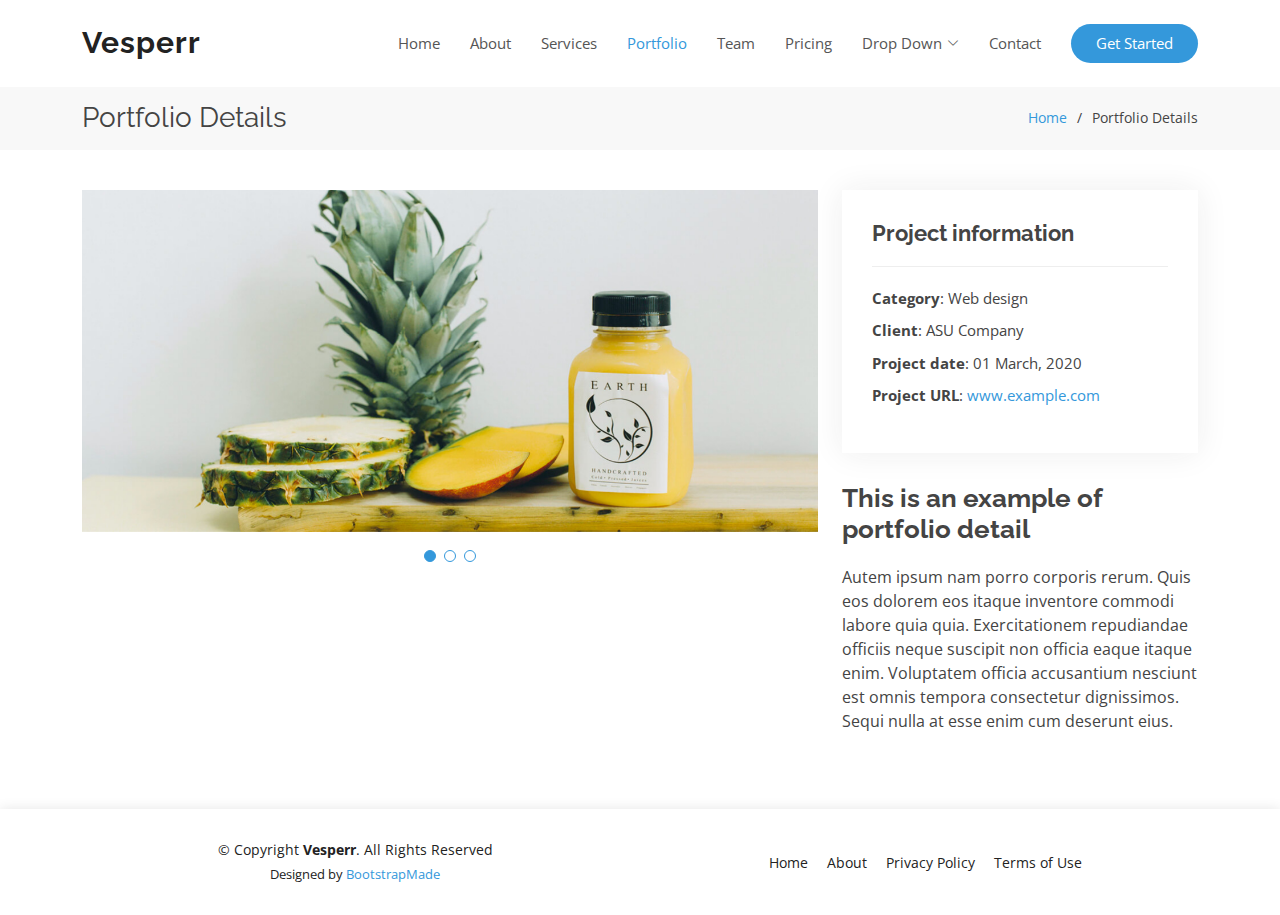
<file: portfolio-details.html>
<!DOCTYPE html>
<html lang="en">

<head>
  <meta charset="utf-8">
  <meta content="width=device-width, initial-scale=1.0" name="viewport">

  <title>Portfolio Details - Vesperr Bootstrap Template</title>
  <meta content="" name="description">
  <meta content="" name="keywords">

  <!-- Favicons -->
  <link href="assets/img/favicon.png" rel="icon">
  <link href="assets/img/apple-touch-icon.png" rel="apple-touch-icon">

  <!-- Google Fonts -->
  <link href="https://fonts.googleapis.com/css?family=Open+Sans:300,300i,400,400i,600,600i,700,700i|Raleway:300,300i,400,400i,500,500i,600,600i,700,700i|Poppins:300,300i,400,400i,500,500i,600,600i,700,700i" rel="stylesheet">

  <!-- Vendor CSS Files -->
  <link href="assets/vendor/aos/aos.css" rel="stylesheet">
  <link href="assets/vendor/bootstrap/css/bootstrap.min.css" rel="stylesheet">
  <link href="assets/vendor/bootstrap-icons/bootstrap-icons.css" rel="stylesheet">
  <link href="assets/vendor/boxicons/css/boxicons.min.css" rel="stylesheet">
  <link href="assets/vendor/glightbox/css/glightbox.min.css" rel="stylesheet">
  <link href="assets/vendor/remixicon/remixicon.css" rel="stylesheet">
  <link href="assets/vendor/swiper/swiper-bundle.min.css" rel="stylesheet">

  <!-- Template Main CSS File -->
  <link href="assets/css/style.css" rel="stylesheet">

  <!-- =======================================================
  * Template Name: Vesperr
  * Template URL: https://bootstrapmade.com/vesperr-free-bootstrap-template/
  * Updated: Mar 17 2024 with Bootstrap v5.3.3
  * Author: BootstrapMade.com
  * License: https://bootstrapmade.com/license/
  ======================================================== -->
</head>

<body>

  <!-- ======= Header ======= -->
  <header id="header" class="fixed-top d-flex align-items-center">
    <div class="container d-flex align-items-center justify-content-between">

      <div class="logo">
        <h1><a href="index.html">Vesperr</a></h1>
        <!-- Uncomment below if you prefer to use an image logo -->
        <!-- <a href="index.html"><img src="assets/img/logo.png" alt="" class="img-fluid"></a>-->
      </div>

      <nav id="navbar" class="navbar">
        <ul>
          <li><a class="nav-link scrollto " href="#hero">Home</a></li>
          <li><a class="nav-link scrollto" href="#about">About</a></li>
          <li><a class="nav-link scrollto" href="#services">Services</a></li>
          <li><a class="nav-link scrollto active" href="#portfolio">Portfolio</a></li>
          <li><a class="nav-link scrollto" href="#team">Team</a></li>
          <li><a class="nav-link scrollto" href="#pricing">Pricing</a></li>
          <li class="dropdown"><a href="#"><span>Drop Down</span> <i class="bi bi-chevron-down"></i></a>
            <ul>
              <li><a href="#">Drop Down 1</a></li>
              <li class="dropdown"><a href="#"><span>Deep Drop Down</span> <i class="bi bi-chevron-right"></i></a>
                <ul>
                  <li><a href="#">Deep Drop Down 1</a></li>
                  <li><a href="#">Deep Drop Down 2</a></li>
                  <li><a href="#">Deep Drop Down 3</a></li>
                  <li><a href="#">Deep Drop Down 4</a></li>
                  <li><a href="#">Deep Drop Down 5</a></li>
                </ul>
              </li>
              <li><a href="#">Drop Down 2</a></li>
              <li><a href="#">Drop Down 3</a></li>
              <li><a href="#">Drop Down 4</a></li>
            </ul>
          </li>
          <li><a class="nav-link scrollto" href="#contact">Contact</a></li>
          <li><a class="getstarted scrollto" href="#about">Get Started</a></li>
        </ul>
        <i class="bi bi-list mobile-nav-toggle"></i>
      </nav><!-- .navbar -->

    </div>
  </header><!-- End Header -->

  <main id="main">

    <!-- ======= Breadcrumbs ======= -->
    <section id="breadcrumbs" class="breadcrumbs">
      <div class="container">

        <div class="d-flex justify-content-between align-items-center">
          <h2>Portfolio Details</h2>
          <ol>
            <li><a href="index.html">Home</a></li>
            <li>Portfolio Details</li>
          </ol>
        </div>

      </div>
    </section><!-- End Breadcrumbs -->

    <!-- ======= Portfolio Details Section ======= -->
    <section id="portfolio-details" class="portfolio-details">
      <div class="container">

        <div class="row gy-4">

          <div class="col-lg-8">
            <div class="portfolio-details-slider swiper">
              <div class="swiper-wrapper align-items-center">

                <div class="swiper-slide">
                  <img src="assets/img/portfolio/portfolio-details-1.jpg" alt="">
                </div>

                <div class="swiper-slide">
                  <img src="assets/img/portfolio/portfolio-details-2.jpg" alt="">
                </div>

                <div class="swiper-slide">
                  <img src="assets/img/portfolio/portfolio-details-3.jpg" alt="">
                </div>

              </div>
              <div class="swiper-pagination"></div>
            </div>
          </div>

          <div class="col-lg-4">
            <div class="portfolio-info">
              <h3>Project information</h3>
              <ul>
                <li><strong>Category</strong>: Web design</li>
                <li><strong>Client</strong>: ASU Company</li>
                <li><strong>Project date</strong>: 01 March, 2020</li>
                <li><strong>Project URL</strong>: <a href="#">www.example.com</a></li>
              </ul>
            </div>
            <div class="portfolio-description">
              <h2>This is an example of portfolio detail</h2>
              <p>
                Autem ipsum nam porro corporis rerum. Quis eos dolorem eos itaque inventore commodi labore quia quia. Exercitationem repudiandae officiis neque suscipit non officia eaque itaque enim. Voluptatem officia accusantium nesciunt est omnis tempora consectetur dignissimos. Sequi nulla at esse enim cum deserunt eius.
              </p>
            </div>
          </div>

        </div>

      </div>
    </section><!-- End Portfolio Details Section -->

  </main><!-- End #main -->

  <!-- ======= Footer ======= -->
  <footer id="footer">
    <div class="container">
      <div class="row d-flex align-items-center">
        <div class="col-lg-6 text-lg-left text-center">
          <div class="copyright">
            &copy; Copyright <strong>Vesperr</strong>. All Rights Reserved
          </div>
          <div class="credits">
            <!-- All the links in the footer should remain intact. -->
            <!-- You can delete the links only if you purchased the pro version. -->
            <!-- Licensing information: https://bootstrapmade.com/license/ -->
            <!-- Purchase the pro version with working PHP/AJAX contact form: https://bootstrapmade.com/vesperr-free-bootstrap-template/ -->
            Designed by <a href="https://bootstrapmade.com/">BootstrapMade</a>
          </div>
        </div>
        <div class="col-lg-6">
          <nav class="footer-links text-lg-right text-center pt-2 pt-lg-0">
            <a href="#intro" class="scrollto">Home</a>
            <a href="#about" class="scrollto">About</a>
            <a href="#">Privacy Policy</a>
            <a href="#">Terms of Use</a>
          </nav>
        </div>
      </div>
    </div>
  </footer><!-- End Footer -->

  <a href="#" class="back-to-top d-flex align-items-center justify-content-center"><i class="bi bi-arrow-up-short"></i></a>

  <!-- Vendor JS Files -->
  <script src="assets/vendor/purecounter/purecounter_vanilla.js"></script>
  <script src="assets/vendor/aos/aos.js"></script>
  <script src="assets/vendor/bootstrap/js/bootstrap.bundle.min.js"></script>
  <script src="assets/vendor/glightbox/js/glightbox.min.js"></script>
  <script src="assets/vendor/isotope-layout/isotope.pkgd.min.js"></script>
  <script src="assets/vendor/swiper/swiper-bundle.min.js"></script>
  <script src="assets/vendor/php-email-form/validate.js"></script>

  <!-- Template Main JS File -->
  <script src="assets/js/main.js"></script>

</body>

</html>
</file>
<file: assets/css/style.css>
/**
* Template Name: Vesperr
* Template URL: https://bootstrapmade.com/vesperr-free-bootstrap-template/
* Updated: Mar 17 2024 with Bootstrap v5.3.3
* Author: BootstrapMade.com
* License: https://bootstrapmade.com/license/
*/

/*--------------------------------------------------------------
# General
--------------------------------------------------------------*/
.article-img-wrap {
  height: 200px; /* Adjust the height as needed */
  overflow: hidden;
}

.article-img {
  width: 100%;
  height: 100%;
  object-fit: cover;
}

body {
  font-family: "Open Sans", sans-serif;
  color: #444444;
}

a {
  color: #3498db;
  text-decoration: none;
}

a:hover {
  color: #5faee3;
  text-decoration: none;
}

h1,
h2,
h3,
h4,
h5,
h6 {
  font-family: "Raleway", sans-serif;
}

/*--------------------------------------------------------------
# Back to top button
--------------------------------------------------------------*/
.back-to-top {
  position: fixed;
  visibility: hidden;
  opacity: 0;
  right: 15px;
  bottom: 15px;
  z-index: 996;
  background: #3498db;
  width: 40px;
  height: 40px;
  border-radius: 4px;
  transition: all 0.4s;
}

.back-to-top i {
  font-size: 28px;
  color: #fff;
  line-height: 0;
}

.back-to-top:hover {
  background: #57aae1;
  color: #fff;
}

.back-to-top.active {
  visibility: visible;
  opacity: 1;
}

/*--------------------------------------------------------------
# Disable AOS delay on mobile
--------------------------------------------------------------*/
@media screen and (max-width: 768px) {
  [data-aos-delay] {
    transition-delay: 0 !important;
  }
}

/*--------------------------------------------------------------
# Header
--------------------------------------------------------------*/
#header {
  z-index: 997;
  transition: all 0.5s;
  padding: 22px 0;
  background: #fff;
}

#header.header-scrolled {
  box-shadow: 0px 2px 15px rgba(0, 0, 0, 0.1);
  padding: 12px 0;
}

#header .logo h1 {
  font-size: 30px;
  margin: 0;
  padding: 0;
  line-height: 1;
  font-weight: 700;
  letter-spacing: 1px;
}

#header .logo h1 a,
#header .logo h1 a:hover {
  color: #222222;
  text-decoration: none;
}

#header .logo img {
  padding: 0;
  margin: 0;
  max-height: 40px;
}

/*--------------------------------------------------------------
# Navigation Menu
--------------------------------------------------------------*/
/**
* Desktop Navigation 
*/
.navbar {
  padding: 0;
}

.navbar ul {
  margin: 0;
  padding: 0;
  display: flex;
  list-style: none;
  align-items: center;
}

.navbar li {
  position: relative;
}

.navbar a,
.navbar a:focus {
  display: flex;
  align-items: center;
  justify-content: space-between;
  padding: 10px 0 10px 30px;
  font-size: 15px;
  font-weight: 400;
  color: #555555;
  white-space: nowrap;
  transition: 0.3s;
}

.navbar a i,
.navbar a:focus i {
  font-size: 12px;
  line-height: 0;
  margin-left: 5px;
}

.navbar a:hover,
.navbar .active,
.navbar .active:focus,
.navbar li:hover>a {
  color: #3498db;
}

.navbar .getstarted,
.navbar .getstarted:focus {
  background: #3498db;
  padding: 8px 25px;
  margin-left: 30px;
  border-radius: 50px;
  color: #fff;
}

.navbar .getstarted:hover,
.navbar .getstarted:focus:hover {
  color: #fff;
  background: #4aa3df;
}

.navbar .dropdown ul {
  display: block;
  position: absolute;
  left: 30px;
  top: calc(100% + 30px);
  margin: 0;
  padding: 10px 0;
  z-index: 99;
  opacity: 0;
  visibility: hidden;
  background: #fff;
  box-shadow: 0px 0px 30px rgba(127, 137, 161, 0.25);
  transition: 0.3s;
  border-radius: 4px;
}

.navbar .dropdown ul li {
  min-width: 200px;
}

.navbar .dropdown ul a {
  padding: 10px 20px;
  font-size: 14px;
}

.navbar .dropdown ul a i {
  font-size: 12px;
}

.navbar .dropdown ul a:hover,
.navbar .dropdown ul .active:hover,
.navbar .dropdown ul li:hover>a {
  color: #3498db;
}

.navbar .dropdown:hover>ul {
  opacity: 1;
  top: 100%;
  visibility: visible;
}

.navbar .dropdown .dropdown ul {
  top: 0;
  left: calc(100% - 30px);
  visibility: hidden;
}

.navbar .dropdown .dropdown:hover>ul {
  opacity: 1;
  top: 0;
  left: 100%;
  visibility: visible;
}

@media (max-width: 1366px) {
  .navbar .dropdown .dropdown ul {
    left: -90%;
  }

  .navbar .dropdown .dropdown:hover>ul {
    left: -100%;
  }
}

/**
* Mobile Navigation 
*/
.mobile-nav-toggle {
  color: #222222;
  font-size: 28px;
  cursor: pointer;
  display: none;
  line-height: 0;
  transition: 0.5s;
}

.mobile-nav-toggle.bi-x {
  color: #fff;
}

@media (max-width: 991px) {
  .mobile-nav-toggle {
    display: block;
  }

  .navbar ul {
    display: none;
  }
}

.navbar-mobile {
  position: fixed;
  overflow: hidden;
  top: 0;
  right: 0;
  left: 0;
  bottom: 0;
  background: rgba(9, 9, 9, 0.9);
  transition: 0.3s;
  z-index: 999;
}

.navbar-mobile .mobile-nav-toggle {
  position: absolute;
  top: 15px;
  right: 15px;
}

.navbar-mobile ul {
  display: block;
  position: absolute;
  top: 55px;
  right: 15px;
  bottom: 15px;
  left: 15px;
  padding: 10px 0;
  border-radius: 8px;
  background-color: #fff;
  overflow-y: auto;
  transition: 0.3s;
}

.navbar-mobile a,
.navbar-mobile a:focus {
  padding: 10px 20px;
  font-size: 15px;
  color: #222222;
}

.navbar-mobile a:hover,
.navbar-mobile .active,
.navbar-mobile li:hover>a {
  color: #3498db;
}

.navbar-mobile .getstarted,
.navbar-mobile .getstarted:focus {
  margin: 15px;
}

.navbar-mobile .dropdown ul {
  position: static;
  display: none;
  margin: 10px 20px;
  padding: 10px 0;
  z-index: 99;
  opacity: 1;
  visibility: visible;
  background: #fff;
  box-shadow: 0px 0px 30px rgba(127, 137, 161, 0.25);
}

.navbar-mobile .dropdown ul li {
  min-width: 200px;
}

.navbar-mobile .dropdown ul a {
  padding: 10px 20px;
}

.navbar-mobile .dropdown ul a i {
  font-size: 12px;
}

.navbar-mobile .dropdown ul a:hover,
.navbar-mobile .dropdown ul .active:hover,
.navbar-mobile .dropdown ul li:hover>a {
  color: #3498db;
}

.navbar-mobile .dropdown>.dropdown-active {
  display: block;
}

/*--------------------------------------------------------------
# Hero Section
--------------------------------------------------------------*/
#hero {
  width: 100%;
  height: 70vh;
  margin-top: 70px;
}

#hero h1 {
  margin: 0 0 10px 0;
  font-size: 48px;
  font-weight: 700;
  line-height: 56px;
  color: black;
}

#hero h2 {
  color: #484848;
  margin-bottom: 50px;
  font-size: 24px;
}

#hero .btn-get-started {
  font-family: "Raleway", sans-serif;
  font-weight: 500;
  font-size: 16px;
  letter-spacing: 1px;
  display: inline-block;
  padding: 10px 30px;
  border-radius: 50px;
  transition: 0.5s;
  color: #3498db;
  border: 2px solid #3498db;
}

#hero .btn-get-started:hover {
  background: #3498db;
  color: #fff;
}

#hero .animated {
  animation: up-down 2s ease-in-out infinite alternate-reverse both;
}

@media (min-width: 1024px) {
  #hero {
    background-attachment: fixed;
  }
}

@media (max-width: 991px) {
  #hero {
    height: 100vh;
  }

  #hero .animated {
    animation: none;
  }

  #hero .hero-img {
    text-align: center;
  }

  #hero .hero-img img {
    width: 50%;
  }
}

@media (max-width: 768px) {
  #hero {
    margin-top: 20px;
  }

  #hero h1 {
    font-size: 28px;
    line-height: 36px;
  }

  #hero h2 {
    font-size: 18px;
    line-height: 24px;
    margin-bottom: 30px;
  }

  #hero .hero-img img {
    width: 70%;
  }
}

@media (max-width: 575px) {
  #hero .hero-img img {
    width: 80%;
  }
}

@keyframes up-down {
  0% {
    transform: translateY(10px);
  }

  100% {
    transform: translateY(-10px);
  }
}

/*--------------------------------------------------------------
# Sections General
--------------------------------------------------------------*/
section {
  padding: 60px 0;
  overflow: hidden;
}

.section-bg {
  background-color: #f7fbfe;
}

.section-title {
  text-align: center;
  padding-bottom: 30px;
}

.section-title h2 {
  font-size: 32px;
  font-weight: bold;
  text-transform: uppercase;
  position: relative;
  color: #222222;
}

.section-title h2::before,
.section-title h2::after {
  content: "";
  width: 50px;
  height: 2px;
  background: #3498db;
  display: inline-block;
}

.section-title h2::before {
  margin: 0 15px 10px 0;
}

.section-title h2::after {
  margin: 0 0 10px 15px;
}

.section-title p {
  margin: 15px 0 0 0;
}

/*--------------------------------------------------------------
# Clients
--------------------------------------------------------------*/
.clients {
  background: #f3f9fd;
  padding: 10px 0;
  text-align: center;
}

.clients .col-lg-2 {
  display: flex;
  align-items: center;
  justify-content: center;
}

.clients img {
  width: 50%;
  filter: grayscale(100);
  transition: all 0.4s ease-in-out;
  display: inline-block;
  padding: 10px 0;
}

.clients img:hover {
  filter: none;
  transform: scale(1.1);
}

@media (max-width: 768px) {
  .clients img {
    width: 40%;
  }
}

@media (max-width: 575px) {
  .clients img {
    width: 30%;
  }
}

/*--------------------------------------------------------------
# About Us
--------------------------------------------------------------*/
.about .content h3 {
  font-weight: 600;
  font-size: 26px;
}

.about .content ul {
  list-style: none;
  padding: 0;
}

.about .content ul li {
  padding-left: 28px;
  position: relative;
}

.about .content ul li+li {
  margin-top: 10px;
}

.about .content ul i {
  position: absolute;
  left: 0;
  top: 2px;
  font-size: 20px;
  color: #3498db;
  line-height: 1;
}

.about .content p:last-child {
  margin-bottom: 0;
}

.about .content .btn-learn-more {
  font-family: "Raleway", sans-serif;
  font-weight: 600;
  font-size: 14px;
  letter-spacing: 1px;
  display: inline-block;
  padding: 12px 32px;
  border-radius: 50px;
  transition: 0.3s;
  line-height: 1;
  color: #3498db;
  animation-delay: 0.8s;
  margin-top: 6px;
  border: 2px solid #3498db;
}

.about .content .btn-learn-more:hover {
  background: #3498db;
  color: #fff;
  text-decoration: none;
}

/*--------------------------------------------------------------
# Counts
--------------------------------------------------------------*/
.counts {
  padding-top: 0;
}

.counts .content {
  padding: 0;
}

.counts .content h3 {
  font-weight: 700;
  font-size: 34px;
  color: #222222;
}

.counts .content p {
  margin-bottom: 0;
}

.counts .content .count-box {
  padding: 20px 0;
  width: 100%;
}

.counts .content .count-box i {
  display: block;
  font-size: 36px;
  color: #3498db;
  float: left;
  line-height: 0;
}

.counts .content .count-box span {
  font-size: 36px;
  line-height: 30px;
  display: block;
  font-weight: 700;
  color: #222222;
  margin-left: 50px;
}

.counts .content .count-box p {
  padding: 15px 0 0 0;
  margin: 0 0 0 50px;
  font-family: "Raleway", sans-serif;
  font-size: 14px;
  color: #484848;
}

.counts .content .count-box a {
  font-weight: 600;
  display: block;
  margin-top: 20px;
  color: #484848;
  font-size: 15px;
  font-family: "Poppins", sans-serif;
  transition: ease-in-out 0.3s;
}

.counts .content .count-box a:hover {
  color: #6f6f6f;
}

@media (max-width: 1024px) {
  .counts .image {
    text-align: center;
  }

  .counts .image img {
    max-width: 70%;
  }
}

@media (max-width: 667px) {
  .counts .image img {
    max-width: 100%;
  }
}

/*--------------------------------------------------------------
# Services
--------------------------------------------------------------*/
.services .icon-box {
  padding: 30px;
  position: relative;
  overflow: hidden;
  background: #fff;
  box-shadow: 0 0 29px 0 rgba(68, 88, 144, 0.12);
  transition: all 0.3s ease-in-out;
  border-radius: 8px;
  z-index: 1;
}

.services .icon-box::before {
  content: "";
  position: absolute;
  background: #e1f0fa;
  right: -60px;
  top: -40px;
  width: 100px;
  height: 100px;
  border-radius: 50px;
  transition: all 0.3s;
  z-index: -1;
}

.services .icon-box:hover::before {
  background: #3498db;
  right: 0;
  top: 0;
  width: 100%;
  height: 100%;
  border-radius: 0px;
}

.services .icon {
  margin: 0 auto 20px auto;
  padding-top: 10px;
  display: inline-block;
  text-align: center;
  border-radius: 50%;
  width: 60px;
  height: 60px;
  background: #3498db;
  transition: all 0.3s ease-in-out;
}

.services .icon i {
  font-size: 36px;
  line-height: 1;
  color: #fff;
}

.services .title {
  font-weight: 700;
  margin-bottom: 15px;
  font-size: 18px;
}

.services .title a {
  color: #111;
}

.services .description {
  font-size: 15px;
  line-height: 28px;
  margin-bottom: 0;
}

.services .icon-box:hover .title a,
.services .icon-box:hover .description {
  color: #fff;
}

.services .icon-box:hover .icon {
  background: #fff;
}

.services .icon-box:hover .icon i {
  color: #3498db;
}

/*--------------------------------------------------------------
# More Services
--------------------------------------------------------------*/
.more-services {
  padding-top: 20px;
}

.more-services .card {
  border: 0;
  padding: 160px 20px 20px 20px;
  position: relative;
  width: 100%;
  background-size: cover;
  background-repeat: no-repeat;
  background-position: center center;
}

.more-services .card-body {
  z-index: 10;
  background: rgba(255, 255, 255, 0.9);
  padding: 15px 30px;
  box-shadow: 0px 2px 15px rgba(0, 0, 0, 0.1);
  transition: 0.3s;
  transition: ease-in-out 0.4s;
  border-radius: 5px;
}

.more-services .card-title {
  font-weight: 700;
  text-align: center;
  margin-bottom: 15px;
}

.more-services .card-title a {
  color: #222222;
}

.more-services .card-text {
  color: #5e5e5e;
}

.more-services .read-more a {
  color: #777777;
  text-transform: uppercase;
  font-weight: 600;
  font-size: 12px;
  transition: 0.4s;
}

.more-services .read-more a:hover {
  text-decoration: underline;
}

.more-services .card:hover .card-body {
  background: #3498db;
}

.more-services .card:hover .read-more a,
.more-services .card:hover .card-title,
.more-services .card:hover .card-title a,
.more-services .card:hover .card-text {
  color: #fff;
}

/*--------------------------------------------------------------
# Features
--------------------------------------------------------------*/
.features .icon-box {
  display: flex;
  align-items: center;
  padding: 20px;
  background: #f6f6f6;
  transition: ease-in-out 0.3s;
}

.features .icon-box i {
  font-size: 32px;
  padding-right: 10px;
  line-height: 1;
}

.features .icon-box h3 {
  font-weight: 700;
  margin: 0;
  padding: 0;
  line-height: 1;
  font-size: 16px;
}

.features .icon-box h3 a {
  color: #222222;
  transition: ease-in-out 0.3s;
}

.features .icon-box h3 a:hover {
  color: #3498db;
}

.features .icon-box:hover {
  background: #eef7fc;
}

/*--------------------------------------------------------------
# Testimonials
--------------------------------------------------------------*/
.testimonials .testimonial-wrap {
  padding-left: 50px;
}

.testimonials .testimonials-carousel,
.testimonials .testimonials-slider {
  overflow: hidden;
}

.testimonials .testimonial-item {
  box-sizing: content-box;
  padding: 30px 30px 30px 60px;
  margin: 30px 15px;
  min-height: 200px;
  box-shadow: 0px 2px 12px rgba(0, 0, 0, 0.08);
  position: relative;
  background: #fff;
}

.testimonials .testimonial-item .testimonial-img {
  width: 90px;
  border-radius: 10px;
  border: 6px solid #fff;
  position: absolute;
  left: -45px;
}

.testimonials .testimonial-item h3 {
  font-size: 18px;
  font-weight: bold;
  margin: 10px 0 5px 0;
  color: #111;
}

.testimonials .testimonial-item h4 {
  font-size: 14px;
  color: #999;
  margin: 0;
}

.testimonials .testimonial-item .quote-icon-left,
.testimonials .testimonial-item .quote-icon-right {
  color: #e1f0fa;
  font-size: 26px;
}

.testimonials .testimonial-item .quote-icon-left {
  display: inline-block;
  left: -5px;
  position: relative;
}

.testimonials .testimonial-item .quote-icon-right {
  display: inline-block;
  right: -5px;
  position: relative;
  top: 10px;
}

.testimonials .testimonial-item p {
  font-style: italic;
  margin: 15px auto 15px auto;
}

.testimonials .swiper-pagination {
  margin-top: 20px;
  position: relative;
}

.testimonials .swiper-pagination .swiper-pagination-bullet {
  width: 12px;
  height: 12px;
  background-color: #fff;
  opacity: 1;
  border: 1px solid #3498db;
}

.testimonials .swiper-pagination .swiper-pagination-bullet-active {
  background-color: #3498db;
}

@media (max-width: 767px) {
  .testimonials .testimonial-wrap {
    padding-left: 0;
  }

  .testimonials .testimonials-carousel,
  .testimonials .testimonials-slider {
    overflow: hidden;
  }

  .testimonials .testimonial-item {
    padding: 30px;
    margin: 15px;
  }

  .testimonials .testimonial-item .testimonial-img {
    position: static;
    left: auto;
  }
}

/*--------------------------------------------------------------
# Portfolio
--------------------------------------------------------------*/
.portfolio .portfolio-item {
  margin-bottom: 30px;
}

.portfolio #portfolio-flters {
  padding: 0;
  margin: 0 auto 20px auto;
  list-style: none;
  text-align: center;
}

.portfolio #portfolio-flters li {
  cursor: pointer;
  display: inline-block;
  padding: 8px 15px 10px 15px;
  font-size: 14px;
  font-weight: 600;
  line-height: 1;
  text-transform: uppercase;
  color: #222222;
  margin-bottom: 5px;
  transition: all 0.3s ease-in-out;
  border-radius: 3px;
}

.portfolio #portfolio-flters li:hover,
.portfolio #portfolio-flters li.filter-active {
  color: #fff;
  background: #3498db;
}

.portfolio #portfolio-flters li:last-child {
  margin-right: 0;
}

.portfolio .portfolio-wrap {
  transition: 0.3s;
  position: relative;
  overflow: hidden;
  z-index: 1;
  background: rgba(34, 34, 34, 0.6);
}

.portfolio .portfolio-wrap::before {
  content: "";
  background: rgba(34, 34, 34, 0.6);
  position: absolute;
  left: 0;
  right: 0;
  top: 0;
  bottom: 0;
  transition: all ease-in-out 0.3s;
  z-index: 2;
  opacity: 0;
}

.portfolio .portfolio-wrap img {
  transition: all ease-in-out 0.3s;
}

.portfolio .portfolio-wrap .portfolio-info {
  opacity: 0;
  position: absolute;
  top: 0;
  left: 0;
  right: 0;
  bottom: 0;
  z-index: 3;
  transition: all ease-in-out 0.3s;
  display: flex;
  flex-direction: column;
  justify-content: flex-end;
  align-items: flex-start;
  padding: 20px;
}

.portfolio .portfolio-wrap .portfolio-info h4 {
  font-size: 20px;
  color: #fff;
  font-weight: 600;
}

.portfolio .portfolio-wrap .portfolio-info p {
  color: rgba(255, 255, 255, 0.7);
  font-size: 14px;
  text-transform: uppercase;
  padding: 0;
  margin: 0;
  font-style: italic;
}

.portfolio .portfolio-wrap .portfolio-links {
  text-align: center;
  z-index: 4;
}

.portfolio .portfolio-wrap .portfolio-links a {
  color: #fff;
  margin: 0 5px 0 0;
  font-size: 28px;
  display: inline-block;
  transition: 0.3s;
}

.portfolio .portfolio-wrap .portfolio-links a:hover {
  color: #3498db;
}

.portfolio .portfolio-wrap:hover::before {
  opacity: 1;
}

.portfolio .portfolio-wrap:hover img {
  transform: scale(1.2);
}

.portfolio .portfolio-wrap:hover .portfolio-info {
  opacity: 1;
}

/*--------------------------------------------------------------
# Portfolio Details
--------------------------------------------------------------*/
.portfolio-details {
  padding-top: 40px;
}

.portfolio-details .portfolio-details-slider img {
  width: 100%;
}

.portfolio-details .portfolio-details-slider .swiper-pagination {
  margin-top: 20px;
  position: relative;
}

.portfolio-details .portfolio-details-slider .swiper-pagination .swiper-pagination-bullet {
  width: 12px;
  height: 12px;
  background-color: #fff;
  opacity: 1;
  border: 1px solid #3498db;
}

.portfolio-details .portfolio-details-slider .swiper-pagination .swiper-pagination-bullet-active {
  background-color: #3498db;
}

.portfolio-details .portfolio-info {
  padding: 30px;
  box-shadow: 0px 0 30px rgba(34, 34, 34, 0.08);
}

.portfolio-details .portfolio-info h3 {
  font-size: 22px;
  font-weight: 700;
  margin-bottom: 20px;
  padding-bottom: 20px;
  border-bottom: 1px solid #eee;
}

.portfolio-details .portfolio-info ul {
  list-style: none;
  padding: 0;
  font-size: 15px;
}

.portfolio-details .portfolio-info ul li+li {
  margin-top: 10px;
}

.portfolio-details .portfolio-description {
  padding-top: 30px;
}

.portfolio-details .portfolio-description h2 {
  font-size: 26px;
  font-weight: 700;
  margin-bottom: 20px;
}

.portfolio-details .portfolio-description p {
  padding: 0;
}

/*--------------------------------------------------------------
# Team
--------------------------------------------------------------*/
.team .member {
  margin-bottom: 20px;
  overflow: hidden;
  text-align: center;
  border-radius: 5px;
  background: #fff;
  box-shadow: 0px 2px 15px rgba(0, 0, 0, 0.1);
}

.team .member .member-img {
  position: relative;
  overflow: hidden;
}

.team .member .social {
  position: absolute;
  left: 0;
  bottom: 0;
  right: 0;
  height: 40px;
  opacity: 0;
  transition: ease-in-out 0.3s;
  background: rgba(255, 255, 255, 0.85);
  display: inline-flex;
  justify-content: center;
  align-items: center;
}

.team .member .social a {
  transition: color 0.3s;
  color: #222222;
  margin: 0 10px;
  display: inline-flex;
  justify-content: center;
  align-items: center;
}

.team .member .social a i {
  line-height: 0;
}

.team .member .social a:hover {
  color: #3498db;
}

.team .member .social i {
  font-size: 18px;
  margin: 0 2px;
}

.team .member .member-info {
  padding: 25px 15px;
}

.team .member .member-info h4 {
  font-weight: 700;
  margin-bottom: 5px;
  font-size: 18px;
  color: #222222;
}

.team .member .member-info span {
  display: block;
  font-size: 13px;
  font-weight: 400;
  color: #aaaaaa;
}

.team .member .member-info p {
  font-style: italic;
  font-size: 14px;
  line-height: 26px;
  color: #777777;
}

.team .member:hover .social {
  opacity: 1;
}

/*--------------------------------------------------------------
# Pricing
--------------------------------------------------------------*/
.pricing .box {
  padding: 20px;
  background: #f9f9f9;
  text-align: center;
  border-radius: 8px;
  position: relative;
  overflow: hidden;
  border: 2px solid #f9f9f9;
}

.pricing .box h3 {
  font-weight: 400;
  padding: 15px;
  margin-top: 15px;
  font-size: 18px;
  font-weight: 600;
  color: #222222;
}

.pricing .box h4 {
  font-size: 42px;
  color: #3498db;
  font-weight: 500;
  font-family: "Open Sans", sans-serif;
  margin-bottom: 20px;
}

.pricing .box h4 sup {
  font-size: 20px;
  top: -15px;
  left: -3px;
}

.pricing .box h4 span {
  color: #bababa;
  font-size: 16px;
  font-weight: 300;
}

.pricing .box ul {
  padding: 0;
  list-style: none;
  color: #222222;
  text-align: center;
  line-height: 20px;
  font-size: 14px;
}

.pricing .box ul li {
  padding-bottom: 16px;
}

.pricing .box ul i {
  color: #3498db;
  font-size: 18px;
  padding-right: 4px;
}

.pricing .box ul .na {
  color: #ccc;
  text-decoration: line-through;
}

.pricing .box .btn-wrap {
  padding: 15px;
  text-align: center;
}

.pricing .box .btn-buy {
  display: inline-block;
  padding: 10px 40px 12px 40px;
  border-radius: 50px;
  border: 2px solid #3498db;
  color: #3498db;
  font-size: 14px;
  font-weight: 400;
  font-family: "Raleway", sans-serif;
  font-weight: 600;
  transition: 0.3s;
}

.pricing .box .btn-buy:hover {
  background: #3498db;
  color: #fff;
}

.pricing .recommended {
  border-color: #3498db;
}

.pricing .recommended .btn-buy {
  background: #3498db;
  color: #fff;
}

.pricing .recommended .btn-buy:hover {
  background: #2383c4;
  border-color: #2383c4;
}

/*--------------------------------------------------------------
# F.A.Q
--------------------------------------------------------------*/
.faq .faq-item {
  margin: 20px 0;
  padding: 20px 0;
  border-bottom: 1px solid #eeeeee;
}

.faq .faq-item i {
  color: #8bc4ea;
  font-size: 24px;
  float: left;
  line-height: 0;
  padding: 13px 0 0 0;
  margin: 0;
}

.faq .faq-item h4 {
  font-size: 16px;
  line-height: 26px;
  font-weight: 500;
  margin: 0 0 10px 32px;
  font-family: "Poppins", sans-serif;
}

.faq .faq-item p {
  font-size: 15px;
}

/*--------------------------------------------------------------
# Contact
--------------------------------------------------------------*/
.contact .contact-about h3 {
  font-size: 28px;
  margin: 0 0 10px 0;
  padding: 0;
  line-height: 1;
  font-weight: 700;
  letter-spacing: 1px;
  color: #222222;
}

.contact .contact-about p {
  font-size: 14px;
  line-height: 24px;
  font-family: "Raleway", sans-serif;
  color: #888;
}

.contact .social-links {
  padding-bottom: 20px;
}

.contact .social-links a {
  font-size: 18px;
  display: inline-block;
  background: #fff;
  color: #3498db;
  line-height: 1;
  padding: 8px 0;
  margin-right: 4px;
  border-radius: 50%;
  text-align: center;
  width: 36px;
  height: 36px;
  transition: 0.3s;
  border: 1px solid #3498db;
}

.contact .social-links a:hover {
  background: #3498db;
  color: #fff;
}

.contact .info {
  color: #444444;
}

.contact .info i {
  font-size: 32px;
  color: #3498db;
  float: left;
  line-height: 1;
}

.contact .info p {
  padding: 0 0 10px 42px;
  line-height: 28px;
  font-size: 14px;
}

.contact .php-email-form .error-message {
  display: none;
  color: #fff;
  background: #ed3c0d;
  text-align: left;
  padding: 15px;
  font-weight: 600;
}

.contact .php-email-form .error-message br+br {
  margin-top: 25px;
}

.contact .php-email-form .sent-message {
  display: none;
  color: #fff;
  background: #18d26e;
  text-align: center;
  padding: 15px;
  font-weight: 600;
}

.contact .php-email-form .loading {
  display: none;
  background: #fff;
  text-align: center;
  padding: 15px;
}

.contact .php-email-form .loading:before {
  content: "";
  display: inline-block;
  border-radius: 50%;
  width: 24px;
  height: 24px;
  margin: 0 10px -6px 0;
  border: 3px solid #18d26e;
  border-top-color: #eee;
  animation: animate-loading 1s linear infinite;
}

.contact .php-email-form .form-group {
  margin-bottom: 20px;
}

.contact .php-email-form input,
.contact .php-email-form textarea {
  border-radius: 0;
  box-shadow: none;
  font-size: 14px;
  padding: 10px 15px;
}

.contact .php-email-form input:focus,
.contact .php-email-form textarea:focus {
  border-color: #3498db;
}

.contact .php-email-form button[type=submit] {
  background: #3498db;
  border: 0;
  padding: 10px 24px;
  color: #fff;
  transition: 0.4s;
  border-radius: 50px;
}

.contact .php-email-form button[type=submit]:hover {
  background: #2383c4;
}

@keyframes animate-loading {
  0% {
    transform: rotate(0deg);
  }

  100% {
    transform: rotate(360deg);
  }
}

/*--------------------------------------------------------------
# Breadcrumbs
--------------------------------------------------------------*/
.breadcrumbs {
  padding: 15px 0;
  background: #f8f8f8;
  min-height: 40px;
  margin-top: 86px;
}

@media (max-width: 992px) {
  .breadcrumbs {
    margin-top: 72px;
  }
}

.breadcrumbs h2 {
  font-size: 28px;
  font-weight: 400;
  margin: 0;
}

.breadcrumbs ol {
  display: flex;
  flex-wrap: wrap;
  list-style: none;
  padding: 0;
  margin: 0;
  font-size: 14px;
}

@media (max-width: 992px) {
  .breadcrumbs ol {
    margin-top: 10px;
  }
}

.breadcrumbs ol li+li {
  padding-left: 10px;
}

.breadcrumbs ol li+li::before {
  display: inline-block;
  padding-right: 10px;
  color: #3c3c3c;
  content: "/";
}

@media (max-width: 768px) {
  .breadcrumbs .d-flex {
    display: block !important;
  }

  .breadcrumbs ol {
    display: block;
  }

  .breadcrumbs ol li {
    display: inline-block;
  }
}

/*--------------------------------------------------------------
# Footer
--------------------------------------------------------------*/
#footer {
  background: #fff;
  box-shadow: 0px 0px 12px 0px rgba(0, 0, 0, 0.1);
  padding: 30px 0;
  color: #222222;
  font-size: 14px;
}

#footer .credits {
  font-size: 13px;
  padding-top: 5px;
  color: #222222;
}

#footer .footer-links a {
  color: #222222;
  padding-left: 15px;
}

#footer .footer-links a:first-child {
  padding-left: 0;
}

#footer .footer-links a:hover {
  color: #3498db;
}
</file>
